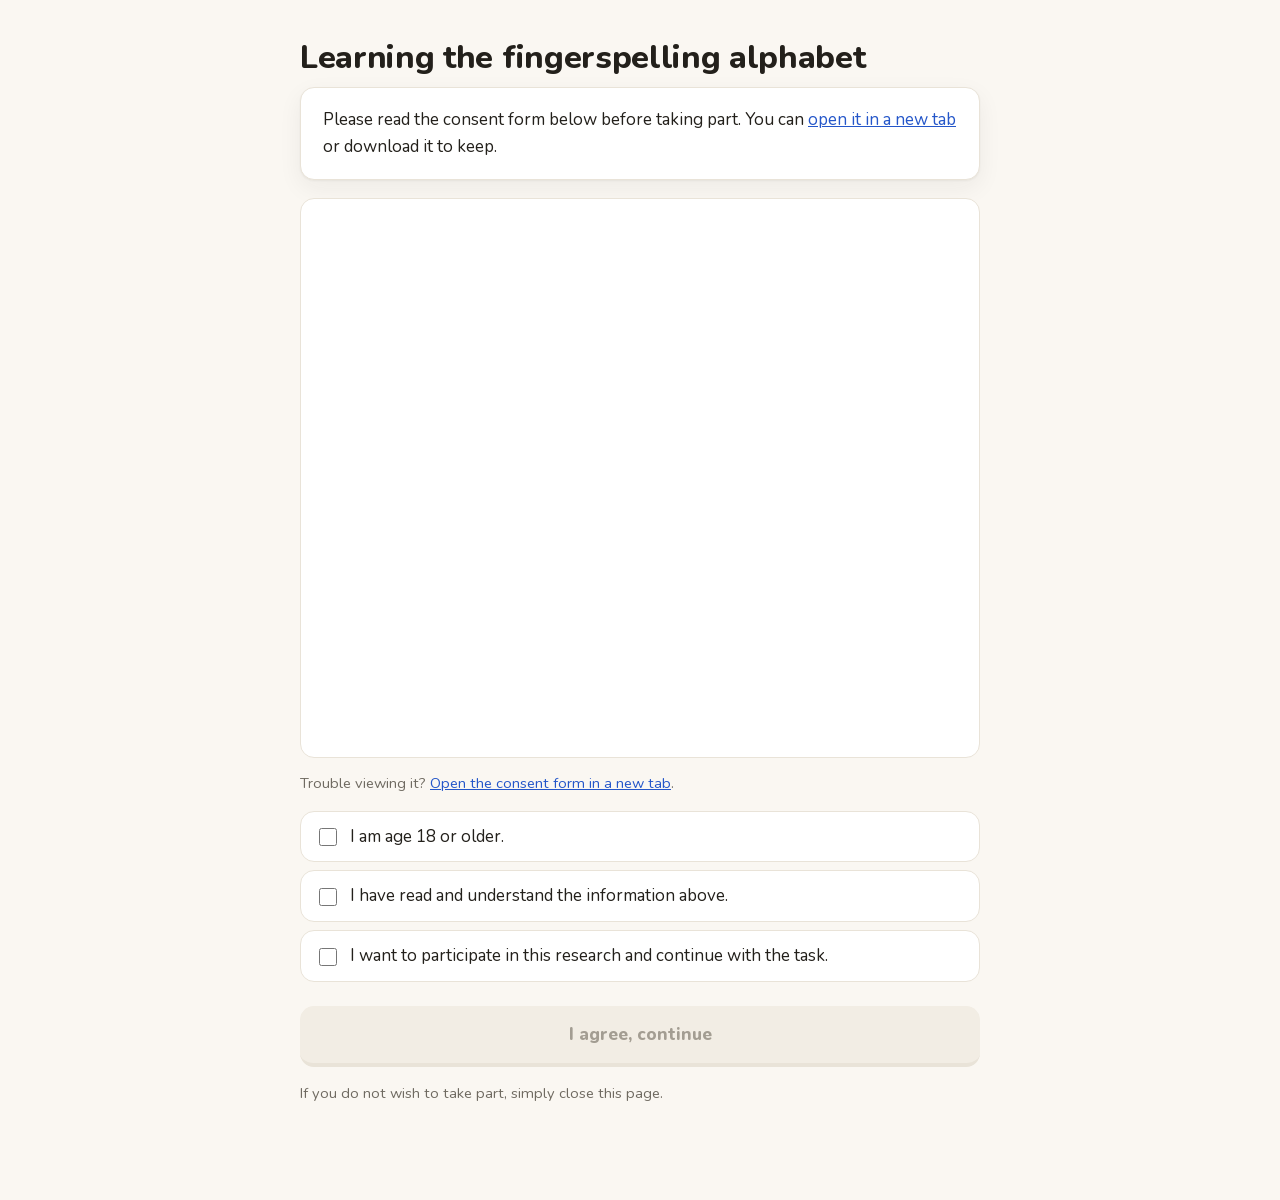
<file: index.html>
<!doctype html>
<html lang="en">
<head>
<meta charset="utf-8">
<meta name="viewport" content="width=device-width, initial-scale=1">
<title>Experiment</title>
<link rel="icon" href="data:image/svg+xml,%3Csvg xmlns=%27http://www.w3.org/2000/svg%27 viewBox=%270 0 100 100%27%3E%3Ctext y=%27.9em%27 font-size=%2790%27%3E%E2%9C%8B%3C/text%3E%3C/svg%3E">
<link rel="stylesheet" href="css/style.css">
<!-- The ASL tutor's own screen. Everything in it is scoped under .tutor-, so
     it costs nothing on the pages that do not use it. -->
<link rel="stylesheet" href="css/tutor.css">
</head>
<body>

<!-- The camera view. It lives here once and gets moved into whichever screen
     needs it, so the webcam is never restarted mid-study. -->
<div id="stage" hidden>
  <!-- Everything inside .mirror is flipped left-to-right so the participant
       sees themselves as they would in a mirror. Text is deliberately kept
       OUTSIDE this div, otherwise it would appear backwards. -->
  <div class="mirror">
    <canvas id="overlay"></canvas>
  </div>
  <div id="live-readout" class="readout"></div>
  <div id="trial-timer" class="timer"></div>
  <div id="countdown" class="countdown"></div>
</div>

<main>

  <!-- Shown only when config.js has no Firebase settings, so it is obvious that
       the task is running but nothing is being recorded. -->
  <div id="demo-banner" class="banner" hidden>
    <strong>Demo mode.</strong> Firebase is not set up, so <strong>nothing is being
    saved</strong>. The task still runs and you can see the tracking working. To
    collect real data, fill in <code>config.js</code>
    (<a href="docs/SETUP.md">setup instructions</a>).
  </div>

  <!-- Shown when ?replay= is playing recorded landmarks instead of using the
       camera (js/core/replay.js). Replayed landmarks are not a participant's
       data, so nothing is uploaded in this mode even if Firebase is set up. -->
  <div id="replay-banner" class="banner subtle-banner" hidden>
    <strong>Replay mode.</strong> This page is reading recorded landmarks from
    <code id="replay-file"></code> instead of your camera, and
    <strong>nothing is being saved</strong>.
  </div>

  <!-- Shown when MediaPipe could not get a GPU context and fell back to the
       CPU. Not an error: the task works, just at a lower frame rate. -->
  <div id="cpu-banner" class="banner subtle-banner" hidden>
    Your computer could not use its graphics card for tracking, so this is
    running on the CPU. It still works, but it may feel a little slower.
  </div>

  <!-- 1. Consent ------------------------------------------------------- -->
  <section id="screen-consent" class="screen">
    <h1 id="study-title">Study</h1>
    <p class="subtle" id="study-lab"></p>
    <h2 id="experiment-title"></h2>

    <div id="consent-intro" class="prose"></div>

    <!-- The consent document. The link below always works, even where the
         browser refuses to display a PDF inline (common on phones). -->
    <div id="consent-doc-wrap">
      <iframe id="consent-doc" title="Consent form"></iframe>
    </div>
    <p class="subtle">
      Trouble viewing it?
      <a id="consent-download" href="#" target="_blank" rel="noopener">
        Open the consent form in a new tab</a>.
    </p>

    <div id="consent-affirmations"></div>

    <button id="btn-consent" class="primary" disabled>
      I agree, continue
    </button>
    <p class="subtle">If you do not wish to take part, simply close this page.</p>
  </section>

  <!-- 2. Demographics --------------------------------------------------- -->
  <section id="screen-demographics" class="screen">
    <h2>A few questions before we start</h2>
    <p class="subtle">Questions marked <span class="req">*</span> are required.
       The rest are optional.</p>

    <div id="demographics-form"></div>

    <button id="btn-demographics" class="primary">Continue</button>
  </section>

  <!-- 2b. Screening, when the experiment has one (experiments/sign-quiz.js) -->
  <section id="screen-screening" class="screen">
    <div id="screening-body"></div>
  </section>

  <!-- 2c. The end for someone the screening did not let through ---------- -->
  <section id="screen-screened-out" class="screen">
    <h2>Thank you</h2>
    <!-- JT's wording, 2026-10-18 -->
    <p>This study requires fluency in American Sign Language (ASL). Based on your responses, you are not
       eligible to continue. We appreciate your time and willingness to participate.</p>
    <p id="screened-out-redirect-note" class="subtle"></p>
  </section>

  <!-- 2d. Questions before the task, when the experiment has some ------ -->
  <section id="screen-pretask" class="screen">
    <h2>Before we start</h2>
    <div id="pretask-form"></div>
    <button id="btn-pretask" class="primary">Continue</button>
  </section>

  <!-- 3. Loading -------------------------------------------------------- -->
  <section id="screen-loading" class="screen visible">
    <div class="spinner"></div>
    <p id="loading-text">Loading…</p>
  </section>

  <!-- 4 -------------------------------------------------------------- -->
  <section id="screen-position" class="screen">
    <h2 id="position-heading">Let's check your camera</h2>
    <p id="position-text">Hold your hand up in front of the camera. When we can see it clearly,
       the button below will turn on.</p>
    <div id="position-stage-slot"></div>
    <p id="position-status" class="status">Looking for your hand…</p>
    <button id="btn-position-done" class="primary" disabled>Continue</button>
    <details class="help">
      <summary>Nothing is showing up?</summary>
      <ul>
        <li>Make sure the room is reasonably bright, and that the light is in
            front of you rather than behind you.</li>
        <li>Hold your hand about 40 to 60&nbsp;cm from the camera.</li>
        <li>Plain background helps. Move away from busy patterns.</li>
      </ul>
    </details>
  </section>

  <!-- 5 -------------------------------------------------------------- -->
  <section id="screen-instructions" class="screen">
    <h2>Instructions</h2>
    <div id="instructions-text" class="prose"></div>
    <button id="btn-start" class="primary">I'm ready, start</button>
  </section>

  <!-- 6 -------------------------------------------------------------- -->
  <section id="screen-trial" class="screen">
    <div class="progress">
      <span id="progress-label"></span>
      <div class="progress-bar"><div id="progress-bar-fill"></div></div>
    </div>
    <p id="trial-prompt" class="prompt"></p>
    <div id="trial-stage-slot"></div>
    <!-- An optional slot for an experiment's own HTML, filled by exp.mount().
         It is deliberately OUTSIDE the mirrored stage above, so any text put
         here reads the right way round. Experiments without a mount() leave it
         hidden and this screen looks exactly as it did before. -->
    <div id="exp-mount" hidden></div>
  </section>

  <!-- 7 -------------------------------------------------------------- -->
  <section id="screen-rest" class="screen">
    <h2 id="rest-heading">Nice work</h2>
    <div id="rest-text"><p>Take a short break. Shake out your hand if you'd like.</p></div>
    <p class="subtle" id="rest-progress"></p>
    <button id="btn-next-trial" class="primary">Start the next one</button>
  </section>

  <!-- 7b. After the task ----------------------------------------------- -->
  <section id="screen-post" class="screen">
    <h2>A few questions to finish</h2>
    <div id="post-form"></div>
    <button id="btn-post" class="primary">Continue</button>
  </section>

  <!-- 8 -------------------------------------------------------------- -->
  <section id="screen-saving" class="screen">
    <div class="spinner"></div>
    <p id="saving-text">Saving…</p>
    <p class="subtle">Please don't close this page.</p>
  </section>

  <!-- 9 -------------------------------------------------------------- -->
  <section id="screen-done" class="screen">
    <h2>All done. Thank you!</h2>

    <div id="done-results"></div>

    <p id="done-saved-line">Your responses have been saved.<br>
       <span class="subtle">Session ID: <code id="done-session-id"></code></span></p>

    <!-- Shown only when some of the recording could not be uploaded. The
         session is still finished and still saved; this says plainly that part
         of it is missing rather than letting it disappear quietly. -->
    <p id="done-upload-warning" class="bad" hidden>
      Some of your data could not be saved
      (<span id="done-upload-warning-count"></span> recordings).
      Everything else went through, and the details are stored with your
      session. There is nothing you need to do.
    </p>

    <div id="done-demo" hidden>
      <!-- Replaced with the replay wording when this run came from a file. -->
      <p id="done-demo-reason"><strong>Nothing was saved.</strong> This is a demo and no
         Firebase project is connected.</p>
      <button id="btn-download-demo" class="primary">Download my data as JSON</button>
      <p class="subtle">The file matches what <code>analysis/fetch_data.py</code>
         produces, so you can drop it into <code>data/raw/</code> and run
         <code>python analysis/compute_metrics.py</code> on it right away.</p>
    </div>

    <p id="done-redirect-note" class="subtle"></p>
  </section>

  <!-- 10 -------------------------------------------------------------- -->
  <section id="screen-error" class="screen">
    <h2 class="bad">Something went wrong</h2>
    <p id="error-message"></p>
    <p class="subtle" id="error-detail"></p>
    <p class="subtle">If this keeps happening, please contact the research team.</p>
  </section>

</main>

<!-- How an unattended run reports itself. tools/e2e-smoke.sh dumps the page
     after a replay and reads document.body's data-e2e ("done" or "error")
     plus the JSON in here. It is outside the screens, and empty, so a normal
     session neither shows nor writes anything to it. -->
<pre id="e2e-result" hidden></pre>

<script type="module">
  import { main } from "./js/core/experiment.js";
  main();
</script>
</body>
</html>
</file>
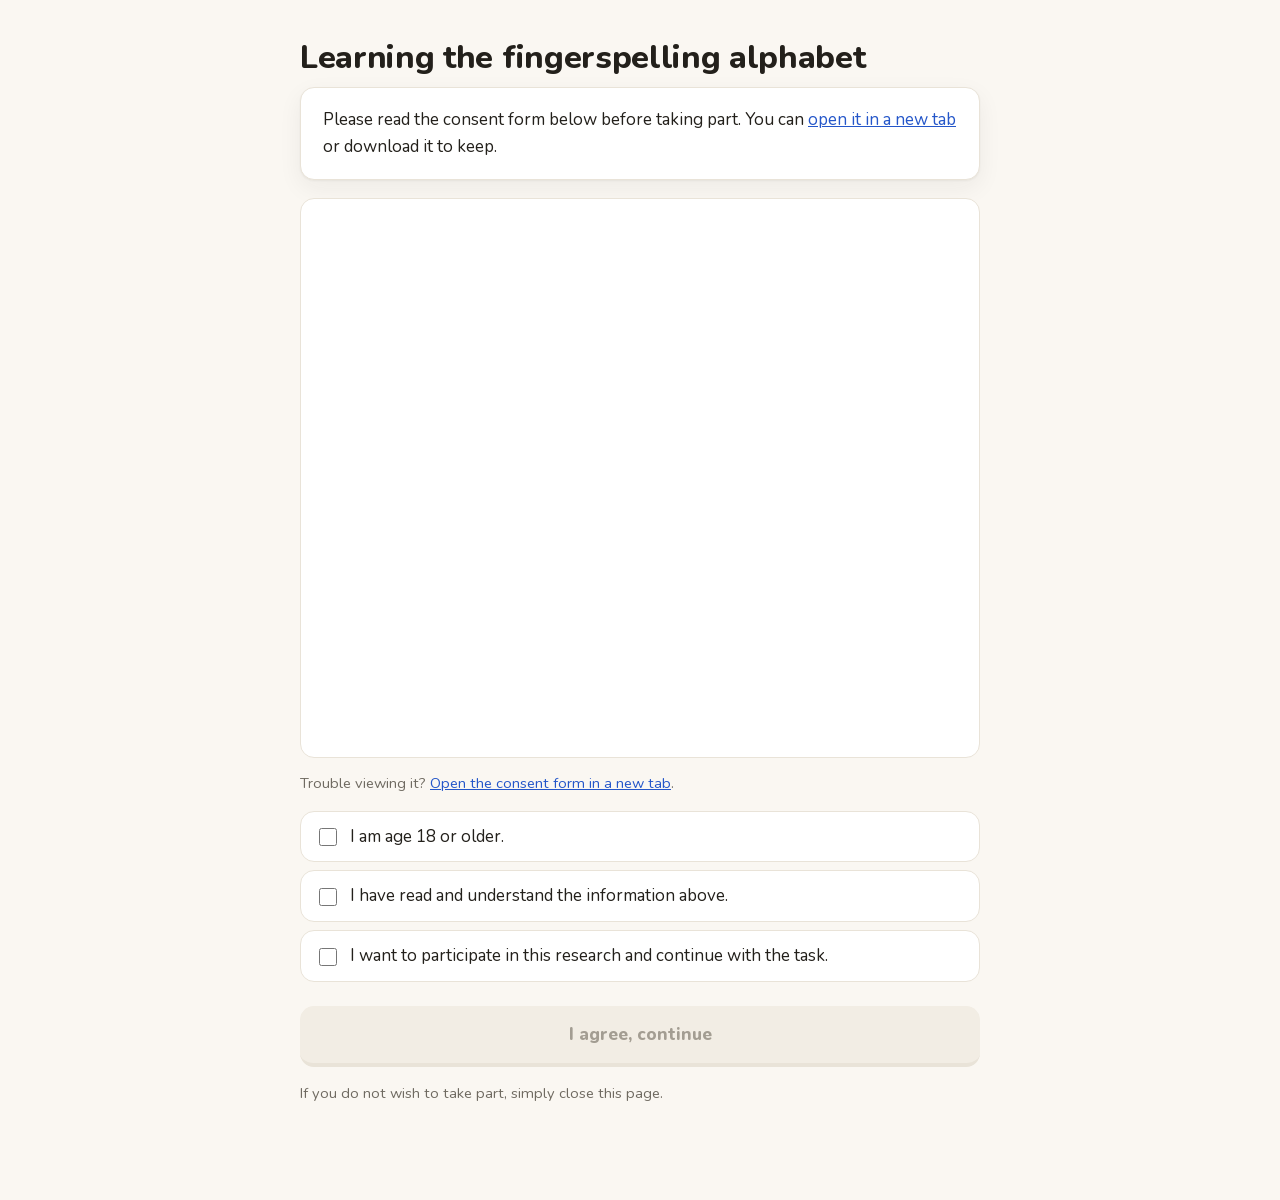
<file: cluster/index.html>
<!doctype html>
<html lang="en">
<head>
<meta charset="utf-8">
<meta name="viewport" content="width=device-width, initial-scale=1">
<title>Experiment</title>
<link rel="icon" href="data:image/svg+xml,%3Csvg xmlns=%27http://www.w3.org/2000/svg%27 viewBox=%270 0 100 100%27%3E%3Ctext y=%27.9em%27 font-size=%2790%27%3E%E2%9C%8B%3C/text%3E%3C/svg%3E">
<link rel="stylesheet" href="css/style.css">
<!-- The ASL tutor's own screen. Everything in it is scoped under .tutor-, so
     it costs nothing on the pages that do not use it. -->
<link rel="stylesheet" href="css/tutor.css">
</head>
<body>

<!-- The camera view. It lives here once and gets moved into whichever screen
     needs it, so the webcam is never restarted mid-study. -->
<div id="stage" hidden>
  <!-- Everything inside .mirror is flipped left-to-right so the participant
       sees themselves as they would in a mirror. Text is deliberately kept
       OUTSIDE this div, otherwise it would appear backwards. -->
  <div class="mirror">
    <canvas id="overlay"></canvas>
  </div>
  <div id="live-readout" class="readout"></div>
  <div id="trial-timer" class="timer"></div>
  <div id="countdown" class="countdown"></div>
</div>

<main>

  <!-- Shown only when config.js has no Firebase settings, so it is obvious that
       the task is running but nothing is being recorded. -->
  <div id="demo-banner" class="banner" hidden>
    <strong>Demo mode.</strong> Firebase is not set up, so <strong>nothing is being
    saved</strong>. The task still runs and you can see the tracking working. To
    collect real data, fill in <code>config.js</code>
    (<a href="docs/SETUP.md">setup instructions</a>).
  </div>

  <!-- Shown when ?replay= is playing recorded landmarks instead of using the
       camera (js/core/replay.js). Replayed landmarks are not a participant's
       data, so nothing is uploaded in this mode even if Firebase is set up. -->
  <div id="replay-banner" class="banner subtle-banner" hidden>
    <strong>Replay mode.</strong> This page is reading recorded landmarks from
    <code id="replay-file"></code> instead of your camera, and
    <strong>nothing is being saved</strong>.
  </div>

  <!-- Shown when MediaPipe could not get a GPU context and fell back to the
       CPU. Not an error: the task works, just at a lower frame rate. -->
  <div id="cpu-banner" class="banner subtle-banner" hidden>
    Your computer could not use its graphics card for tracking, so this is
    running on the CPU. It still works, but it may feel a little slower.
  </div>

  <!-- 1. Consent ------------------------------------------------------- -->
  <section id="screen-consent" class="screen">
    <h1 id="study-title">Study</h1>
    <p class="subtle" id="study-lab"></p>
    <h2 id="experiment-title"></h2>

    <div id="consent-intro" class="prose"></div>

    <!-- The consent document. The link below always works, even where the
         browser refuses to display a PDF inline (common on phones). -->
    <div id="consent-doc-wrap">
      <iframe id="consent-doc" title="Consent form"></iframe>
    </div>
    <p class="subtle">
      Trouble viewing it?
      <a id="consent-download" href="#" target="_blank" rel="noopener">
        Open the consent form in a new tab</a>.
    </p>

    <div id="consent-affirmations"></div>

    <button id="btn-consent" class="primary" disabled>
      I agree, continue
    </button>
    <p class="subtle">If you do not wish to take part, simply close this page.</p>
  </section>

  <!-- 2. Demographics --------------------------------------------------- -->
  <section id="screen-demographics" class="screen">
    <h2>A few questions before we start</h2>
    <p class="subtle">Questions marked <span class="req">*</span> are required.
       The rest are optional.</p>

    <div id="demographics-form"></div>

    <button id="btn-demographics" class="primary">Continue</button>
  </section>

  <!-- 3. Loading -------------------------------------------------------- -->
  <section id="screen-loading" class="screen visible">
    <div class="spinner"></div>
    <p id="loading-text">Loading…</p>
  </section>

  <!-- 4 -------------------------------------------------------------- -->
  <section id="screen-position" class="screen">
    <h2 id="position-heading">Let's check your camera</h2>
    <p id="position-text">Hold your hand up in front of the camera. When we can see it clearly,
       the button below will turn on.</p>
    <div id="position-stage-slot"></div>
    <p id="position-status" class="status">Looking for your hand…</p>
    <button id="btn-position-done" class="primary" disabled>Continue</button>
    <details class="help">
      <summary>Nothing is showing up?</summary>
      <ul>
        <li>Make sure the room is reasonably bright, and that the light is in
            front of you rather than behind you.</li>
        <li>Hold your hand about 40 to 60&nbsp;cm from the camera.</li>
        <li>Plain background helps. Move away from busy patterns.</li>
      </ul>
    </details>
  </section>

  <!-- 5 -------------------------------------------------------------- -->
  <section id="screen-instructions" class="screen">
    <h2>Instructions</h2>
    <div id="instructions-text" class="prose"></div>
    <button id="btn-start" class="primary">I'm ready, start</button>
  </section>

  <!-- 6 -------------------------------------------------------------- -->
  <section id="screen-trial" class="screen">
    <div class="progress">
      <span id="progress-label"></span>
      <div class="progress-bar"><div id="progress-bar-fill"></div></div>
    </div>
    <p id="trial-prompt" class="prompt"></p>
    <div id="trial-stage-slot"></div>
    <!-- An optional slot for an experiment's own HTML, filled by exp.mount().
         It is deliberately OUTSIDE the mirrored stage above, so any text put
         here reads the right way round. Experiments without a mount() leave it
         hidden and this screen looks exactly as it did before. -->
    <div id="exp-mount" hidden></div>
  </section>

  <!-- 7 -------------------------------------------------------------- -->
  <section id="screen-rest" class="screen">
    <h2 id="rest-heading">Nice work</h2>
    <div id="rest-text"><p>Take a short break. Shake out your hand if you'd like.</p></div>
    <p class="subtle" id="rest-progress"></p>
    <button id="btn-next-trial" class="primary">Start the next one</button>
  </section>

  <!-- 7b. After the task ----------------------------------------------- -->
  <section id="screen-post" class="screen">
    <h2>A few questions to finish</h2>
    <div id="post-form"></div>
    <button id="btn-post" class="primary">Continue</button>
  </section>

  <!-- 8 -------------------------------------------------------------- -->
  <section id="screen-saving" class="screen">
    <div class="spinner"></div>
    <p id="saving-text">Saving…</p>
    <p class="subtle">Please don't close this page.</p>
  </section>

  <!-- 9 -------------------------------------------------------------- -->
  <section id="screen-done" class="screen">
    <h2>All done. Thank you!</h2>

    <div id="done-results"></div>

    <p id="done-saved-line">Your responses have been saved.<br>
       <span class="subtle">Session ID: <code id="done-session-id"></code></span></p>

    <!-- Shown only when some of the recording could not be uploaded. The
         session is still finished and still saved; this says plainly that part
         of it is missing rather than letting it disappear quietly. -->
    <p id="done-upload-warning" class="bad" hidden>
      Some of your data could not be saved
      (<span id="done-upload-warning-count"></span> recordings).
      Everything else went through, and the details are stored with your
      session. There is nothing you need to do.
    </p>

    <div id="done-demo" hidden>
      <!-- Replaced with the replay wording when this run came from a file. -->
      <p id="done-demo-reason"><strong>Nothing was saved.</strong> This is a demo and no
         Firebase project is connected.</p>
      <button id="btn-download-demo" class="primary">Download my data as JSON</button>
      <p class="subtle">The file matches what <code>analysis/fetch_data.py</code>
         produces, so you can drop it into <code>data/raw/</code> and run
         <code>python analysis/compute_metrics.py</code> on it right away.</p>
    </div>

    <p id="done-redirect-note" class="subtle"></p>
  </section>

  <!-- 10 -------------------------------------------------------------- -->
  <section id="screen-error" class="screen">
    <h2 class="bad">Something went wrong</h2>
    <p id="error-message"></p>
    <p class="subtle" id="error-detail"></p>
    <p class="subtle">If this keeps happening, please contact the research team.</p>
  </section>

</main>

<!-- How an unattended run reports itself. tools/e2e-smoke.sh dumps the page
     after a replay and reads document.body's data-e2e ("done" or "error")
     plus the JSON in here. It is outside the screens, and empty, so a normal
     session neither shows nor writes anything to it. -->
<pre id="e2e-result" hidden></pre>

<script type="module">
  import { main } from "./js/core/experiment.js";
  main();
</script>
</body>
</html>
</file>
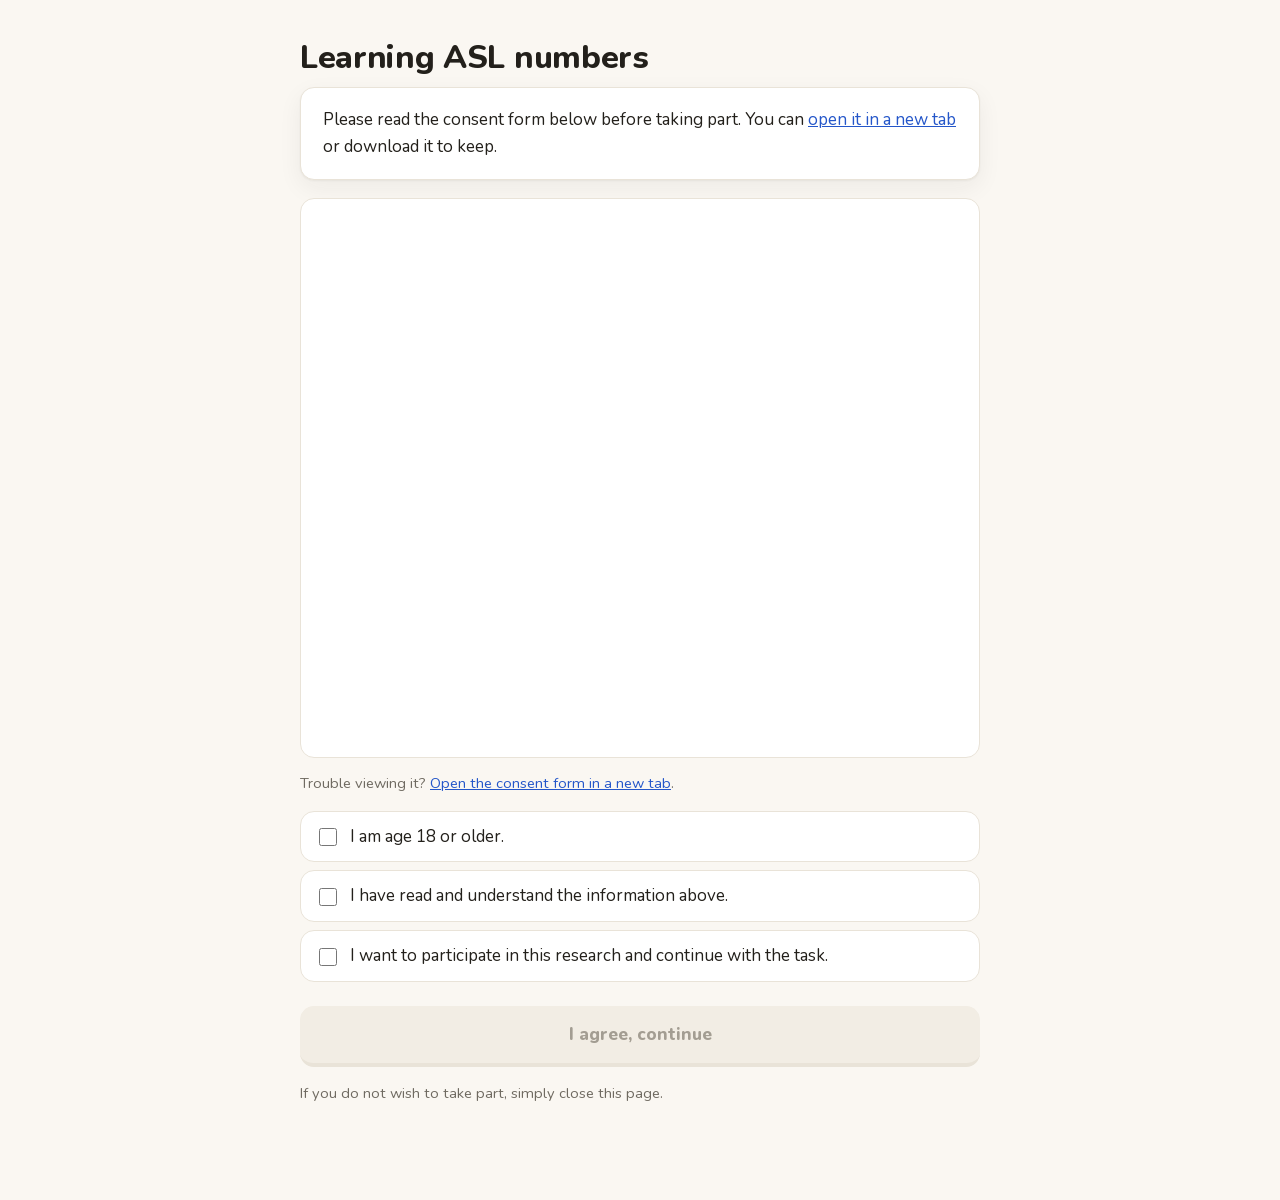
<file: numbers/index.html>
<!doctype html>
<html lang="en">
<head>
<meta name="robots" content="noindex">
<meta charset="utf-8">
<meta name="viewport" content="width=device-width, initial-scale=1">
<title>Experiment</title>
<link rel="icon" href="data:image/svg+xml,%3Csvg xmlns=%27http://www.w3.org/2000/svg%27 viewBox=%270 0 100 100%27%3E%3Ctext y=%27.9em%27 font-size=%2790%27%3E%E2%9C%8B%3C/text%3E%3C/svg%3E">
<link rel="stylesheet" href="css/style.css?v=5333383eb1">
<!-- The ASL tutor's own screen. Everything in it is scoped under .tutor-, so
     it costs nothing on the pages that do not use it. -->
<link rel="stylesheet" href="css/tutor.css?v=3f1a19fbaa">
</head>
<body>

<!-- The camera view. It lives here once and gets moved into whichever screen
     needs it, so the webcam is never restarted mid-study. -->
<div id="stage" hidden>
  <!-- Everything inside .mirror is flipped left-to-right so the participant
       sees themselves as they would in a mirror. Text is deliberately kept
       OUTSIDE this div, otherwise it would appear backwards. -->
  <div class="mirror">
    <canvas id="overlay"></canvas>
  </div>
  <div id="live-readout" class="readout"></div>
  <div id="trial-timer" class="timer"></div>
  <div id="countdown" class="countdown"></div>
</div>

<main>

  <!-- Shown only when config.js has no Firebase settings, so it is obvious that
       the task is running but nothing is being recorded. -->
  <div id="demo-banner" class="banner" hidden>
    <strong>Demo mode.</strong> Firebase is not set up, so <strong>nothing is being
    saved</strong>. The task still runs and you can see the tracking working. To
    collect real data, fill in <code>config.js</code>
    (<a href="docs/SETUP.md">setup instructions</a>).
  </div>

  <!-- Shown when ?replay= is playing recorded landmarks instead of using the
       camera (js/core/replay.js). Replayed landmarks are not a participant's
       data, so nothing is uploaded in this mode even if Firebase is set up. -->
  <div id="replay-banner" class="banner subtle-banner" hidden>
    <strong>Replay mode.</strong> This page is reading recorded landmarks from
    <code id="replay-file"></code> instead of your camera, and
    <strong>nothing is being saved</strong>.
  </div>

  <!-- Shown when MediaPipe could not get a GPU context and fell back to the
       CPU. Not an error: the task works, just at a lower frame rate. -->
  <div id="cpu-banner" class="banner subtle-banner" hidden>
    Your computer could not use its graphics card for tracking, so this is
    running on the CPU. It still works, but it may feel a little slower.
  </div>

  <!-- 1. Consent ------------------------------------------------------- -->
  <section id="screen-consent" class="screen">
    <h1 id="study-title">Study</h1>
    <p class="subtle" id="study-lab"></p>
    <h2 id="experiment-title"></h2>

    <div id="consent-intro" class="prose"></div>

    <!-- The consent document. The link below always works, even where the
         browser refuses to display a PDF inline (common on phones). -->
    <div id="consent-doc-wrap">
      <iframe id="consent-doc" title="Consent form"></iframe>
    </div>
    <p class="subtle">
      Trouble viewing it?
      <a id="consent-download" href="#" target="_blank" rel="noopener">
        Open the consent form in a new tab</a>.
    </p>

    <div id="consent-affirmations"></div>

    <button id="btn-consent" class="primary" disabled>
      I agree, continue
    </button>
    <p class="subtle">If you do not wish to take part, simply close this page.</p>
  </section>

  <!-- 2. Demographics --------------------------------------------------- -->
  <section id="screen-demographics" class="screen">
    <h2>A few questions before we start</h2>
    <p class="subtle">Questions marked <span class="req">*</span> are required.
       The rest are optional.</p>

    <div id="demographics-form"></div>

    <button id="btn-demographics" class="primary">Continue</button>
  </section>

  <!-- 2b. Screening, when the experiment has one (experiments/sign-quiz.js) -->
  <section id="screen-screening" class="screen">
    <div id="screening-body"></div>
  </section>

  <!-- 2c. The end for someone the screening did not let through ---------- -->
  <section id="screen-screened-out" class="screen">
    <h2>Thank you</h2>
    <!-- JT's wording, 2026-10-18 -->
    <p>This study requires fluency in American Sign Language (ASL). Based on your responses, you are not
       eligible to continue. We appreciate your time and willingness to participate.</p>
    <p id="screened-out-redirect-note" class="subtle"></p>
  </section>

  <!-- 2d. Questions before the task, when the experiment has some ------ -->
  <section id="screen-pretask" class="screen">
    <h2>Before we start</h2>
    <div id="pretask-form"></div>
    <button id="btn-pretask" class="primary">Continue</button>
  </section>

  <!-- 3. Loading -------------------------------------------------------- -->
  <section id="screen-loading" class="screen visible">
    <div class="spinner"></div>
    <p id="loading-text">Loading…</p>
  </section>

  <!-- 4 -------------------------------------------------------------- -->
  <section id="screen-position" class="screen">
    <h2 id="position-heading">Let's check your camera</h2>
    <p id="position-text">Hold your hand up in front of the camera. When we can see it clearly,
       the button below will turn on.</p>
    <div id="position-stage-slot"></div>
    <p id="position-status" class="status">Looking for your hand…</p>
    <button id="btn-position-done" class="primary" disabled>Continue</button>
    <details class="help">
      <summary>Nothing is showing up?</summary>
      <ul>
        <li>Make sure the room is reasonably bright, and that the light is in
            front of you rather than behind you.</li>
        <li>Hold your hand about 40 to 60&nbsp;cm from the camera.</li>
        <li>Plain background helps. Move away from busy patterns.</li>
      </ul>
    </details>
  </section>

  <!-- 5 -------------------------------------------------------------- -->
  <section id="screen-instructions" class="screen">
    <h2>Instructions</h2>
    <div id="instructions-text" class="prose"></div>
    <button id="btn-start" class="primary">I'm ready, start</button>
  </section>

  <!-- 6 -------------------------------------------------------------- -->
  <section id="screen-trial" class="screen">
    <div class="progress">
      <span id="progress-label"></span>
      <div class="progress-bar"><div id="progress-bar-fill"></div></div>
    </div>
    <p id="trial-prompt" class="prompt"></p>
    <div id="trial-stage-slot"></div>
    <!-- An optional slot for an experiment's own HTML, filled by exp.mount().
         It is deliberately OUTSIDE the mirrored stage above, so any text put
         here reads the right way round. Experiments without a mount() leave it
         hidden and this screen looks exactly as it did before. -->
    <div id="exp-mount" hidden></div>
  </section>

  <!-- 7 -------------------------------------------------------------- -->
  <section id="screen-rest" class="screen">
    <h2 id="rest-heading">Nice work</h2>
    <div id="rest-text"><p>Take a short break. Shake out your hand if you'd like.</p></div>
    <p class="subtle" id="rest-progress"></p>
    <button id="btn-next-trial" class="primary">Start the next one</button>
  </section>

  <!-- 7b. After the task ----------------------------------------------- -->
  <section id="screen-post" class="screen">
    <h2>A few questions to finish</h2>
    <div id="post-form"></div>
    <button id="btn-post" class="primary">Continue</button>
  </section>

  <!-- 8 -------------------------------------------------------------- -->
  <section id="screen-saving" class="screen">
    <div class="spinner"></div>
    <p id="saving-text">Saving…</p>
    <p class="subtle">Please don't close this page.</p>
  </section>

  <!-- 9 -------------------------------------------------------------- -->
  <section id="screen-done" class="screen">
    <h2>All done. Thank you!</h2>

    <div id="done-results"></div>

    <p id="done-saved-line">Your responses have been saved.<br>
       <span class="subtle">Session ID: <code id="done-session-id"></code></span></p>

    <!-- Shown only when some of the recording could not be uploaded. The
         session is still finished and still saved; this says plainly that part
         of it is missing rather than letting it disappear quietly. -->
    <p id="done-upload-warning" class="bad" hidden>
      Some of your data could not be saved
      (<span id="done-upload-warning-count"></span> recordings).
      Everything else went through, and the details are stored with your
      session. There is nothing you need to do.
    </p>

    <div id="done-demo" hidden>
      <!-- Replaced with the replay wording when this run came from a file. -->
      <p id="done-demo-reason"><strong>Nothing was saved.</strong> This is a demo and no
         Firebase project is connected.</p>
      <button id="btn-download-demo" class="primary">Download my data as JSON</button>
      <p class="subtle">The file matches what <code>analysis/fetch_data.py</code>
         produces, so you can drop it into <code>data/raw/</code> and run
         <code>python analysis/compute_metrics.py</code> on it right away.</p>
    </div>

    <p id="done-redirect-note" class="subtle"></p>
  </section>

  <!-- 10 -------------------------------------------------------------- -->
  <section id="screen-error" class="screen">
    <h2 class="bad">Something went wrong</h2>
    <p id="error-message"></p>
    <p class="subtle" id="error-detail"></p>
    <p class="subtle">If this keeps happening, please contact the research team.</p>
  </section>

</main>

<!-- How an unattended run reports itself. tools/e2e-smoke.sh dumps the page
     after a replay and reads document.body's data-e2e ("done" or "error")
     plus the JSON in here. It is outside the screens, and empty, so a normal
     session neither shows nor writes anything to it. -->
<pre id="e2e-result" hidden></pre>

<script type="importmap">{"imports":{"./config.js":"./config.js?v=58b98f1ab9","./questions.js":"./questions.js?v=a25e16cfcf","./js/core/camera.js":"./js/core/camera.js?v=3b7751dffe","./js/core/experiment.js":"./js/core/experiment.js?v=868ccd7f81","./js/core/firebase.js":"./js/core/firebase.js?v=c8922b5017","./js/core/form.js":"./js/core/form.js?v=f5eb28f78a","./js/core/participant.js":"./js/core/participant.js?v=5b8a705184","./js/core/recorder.js":"./js/core/recorder.js?v=a4a92297da","./js/core/replay.js":"./js/core/replay.js?v=1c482d681b","./js/core/tracker.js":"./js/core/tracker.js?v=e115fe5cf1","./js/core/trial-loop.js":"./js/core/trial-loop.js?v=c852e0bd91","./js/core/trial-source.js":"./js/core/trial-source.js?v=a727945d8b","./js/core/ui.js":"./js/core/ui.js?v=0c563495bf","./js/core/upload-retry.js":"./js/core/upload-retry.js?v=10fc25c04b","./experiments/_template.js":"./experiments/_template.js?v=d3c66e60e4","./experiments/asl-demo.js":"./experiments/asl-demo.js?v=63c01d3773","./experiments/asl-probe.js":"./experiments/asl-probe.js?v=98af144a83","./experiments/asl-study.js":"./experiments/asl-study.js?v=4b78a54594","./experiments/asl-tutor.js":"./experiments/asl-tutor.js?v=75f9847c50","./experiments/finger-tapping.js":"./experiments/finger-tapping.js?v=3a5268b01d","./experiments/sign-quiz-data.js":"./experiments/sign-quiz-data.js?v=ad07a2a3f1","./experiments/sign-quiz-key.js":"./experiments/sign-quiz-key.js?v=93ea488d02","./experiments/sign-quiz.js":"./experiments/sign-quiz.js?v=a09487fad2","./experiments/asl-tutor/coach.js":"./experiments/asl-tutor/coach.js?v=fb40b1cb12","./experiments/asl-tutor/debug-recording.js":"./experiments/asl-tutor/debug-recording.js?v=da4eea7638","./experiments/asl-tutor/debug.js":"./experiments/asl-tutor/debug.js?v=7ba7376111","./experiments/asl-tutor/engine.js":"./experiments/asl-tutor/engine.js?v=e78fbcea52","./experiments/asl-tutor/flow.js":"./experiments/asl-tutor/flow.js?v=2aa9f799bd","./experiments/asl-tutor/focus.js":"./experiments/asl-tutor/focus.js?v=23e810386a","./experiments/asl-tutor/ghost.js":"./experiments/asl-tutor/ghost.js?v=dbedd10994","./experiments/asl-tutor/glove.js":"./experiments/asl-tutor/glove.js?v=38b4c7d046","./experiments/asl-tutor/meters.js":"./experiments/asl-tutor/meters.js?v=f99e9ff085","./experiments/asl-tutor/motion-guide.js":"./experiments/asl-tutor/motion-guide.js?v=646669c1e4","./experiments/asl-tutor/notes-view.js":"./experiments/asl-tutor/notes-view.js?v=ed4496e86e","./experiments/asl-tutor/picture-ghost.js":"./experiments/asl-tutor/picture-ghost.js?v=983bb07290","./experiments/asl-tutor/ui.js":"./experiments/asl-tutor/ui.js?v=9f9bde9879","./tutor/blame.js":"./tutor/blame.js?v=ffcd2603b9","./tutor/commit.js":"./tutor/commit.js?v=1a9ab27621","./tutor/features.js":"./tutor/features.js?v=431e513f36","./tutor/feedback.js":"./tutor/feedback.js?v=095d66ce47","./tutor/hand-frame.js":"./tutor/hand-frame.js?v=533e2ef2f2","./tutor/hand-model.js":"./tutor/hand-model.js?v=9651a08ac3","./tutor/landmarks.js":"./tutor/landmarks.js?v=c1783c19c4","./tutor/letters.js":"./tutor/letters.js?v=e5c7a0bff4","./tutor/linalg.js":"./tutor/linalg.js?v=5fed6df7cf","./tutor/mix.js":"./tutor/mix.js?v=d2027a6cf4","./tutor/motion.js":"./tutor/motion.js?v=fa89636ade","./tutor/openfs.js":"./tutor/openfs.js?v=a11b403bf6","./tutor/pick-hand.js":"./tutor/pick-hand.js?v=e004c7ba8a","./tutor/prng.js":"./tutor/prng.js?v=80f02b2c8a","./tutor/schedule-dropout.js":"./tutor/schedule-dropout.js?v=9dcb9054ef","./tutor/vec.js":"./tutor/vec.js?v=5487bc0be0","./tutor/verifier.js":"./tutor/verifier.js?v=3493f2db1b"}}</script>
<script type="module">
  import { main } from "./js/core/experiment.js";
  main();
</script>
</body>
</html>
</file>
<file: css/style.css>
/* style.css, deliberately plain. Change the colors at the top and the whole
 * study restyles. Nothing here affects your data.
 *
 * THE LOOK: warm paper, dark ink, one marigold accent, a rounded typeface and
 * chunky buttons. Light on purpose -- a webcam picture of a person in a room is
 * mostly light, and a dark page around it made the whole thing read as a
 * developer tool rather than something friendly to learn with. */

@font-face {
  font-family: "Nunito";
  src: url("../assets/fonts/nunito-latin.woff2") format("woff2");
  font-weight: 400 800;
  font-style: normal;
  font-display: swap;
}

:root {
  --bg: #faf7f2;        /* warm paper */
  --panel: #ffffff;
  --line: #e9e3d8;      /* hairlines and quiet borders */
  --soft: #f2ede4;      /* a tint of the paper, for tracks and wells */
  --text: #23201b;      /* ink */
  --subtle: #6f6a61;
  --accent: #f5a524;    /* marigold: the ring, the progress bar */
  --accent-ink: #8a5a00;
  --link: #2456c9;
  --good: #1e9e6a;
  --good-soft: #e3f5ec;
  --bad: #d6455d;
  --tip: #fff5d9;       /* the hint card */
  --tip-line: #f3e0a8;
  --radius: 14px;
  --shadow: 0 1px 2px rgba(35, 32, 27, .05), 0 8px 24px rgba(35, 32, 27, .06);
  --maxw: 720px;
}

* { box-sizing: border-box; }

body {
  margin: 0;
  background: var(--bg);
  color: var(--text);
  font: 17px/1.6 "Nunito", ui-rounded, system-ui, -apple-system, "Segoe UI", Roboto, sans-serif;
  -webkit-font-smoothing: antialiased;
}

main {
  max-width: var(--maxw);
  margin: 0 auto;
  padding: 32px 20px 80px;
}

h1 { font-size: 2rem; font-weight: 800; letter-spacing: -.01em; margin: 0 0 4px; }
h2 { font-size: 1.5rem; font-weight: 800; letter-spacing: -.01em; margin: 28px 0 12px; }
a { color: var(--link); }
code { background: var(--soft); padding: 2px 6px; border-radius: 6px; font-size: .88em; }
.subtle { color: var(--subtle); font-size: .92rem; }
.good { color: var(--good); }
.bad  { color: var(--bad); }

/* ---- screens: exactly one is visible at a time ------------------------- */
.screen { display: none; }
.screen.visible { display: block; animation: fade .18s ease-out; }
@keyframes fade { from { opacity: 0; transform: translateY(4px); } to { opacity: 1; } }

.prose { background: var(--panel); padding: 18px 22px; border-radius: var(--radius); border: 1px solid var(--line); box-shadow: var(--shadow); }
.prose p:first-child { margin-top: 0; }
.prose p:last-child  { margin-bottom: 0; }

/* ---- controls ---------------------------------------------------------- */
button.primary {
  display: block;
  width: 100%;
  margin-top: 24px;
  padding: 15px 20px;
  font: inherit;
  font-size: 1.08rem;
  font-weight: 800;
  color: #fff;
  background: var(--text);
  border: 0;
  /* The darker lower edge is what makes it look like something to press. */
  border-bottom: 4px solid #000;
  border-radius: var(--radius);
  cursor: pointer;
  transition: transform .06s ease, filter .12s ease;
}
button.primary:hover:not(:disabled) { filter: brightness(1.25); }
button.primary:active:not(:disabled) { transform: translateY(2px); border-bottom-width: 2px; margin-bottom: 2px; }
button.primary:focus-visible { outline: 3px solid var(--accent); outline-offset: 3px; }
button.primary:disabled { background: var(--soft); border-bottom-color: var(--line); color: #a39d92; cursor: not-allowed; }

.field { margin-top: 20px; }
.field label { display: block; font-size: .9rem; color: var(--subtle); margin-bottom: 6px; }
.field input {
  width: 100%; padding: 12px 14px; font-size: 1rem;
  background: var(--panel); color: var(--text);
  border: 1px solid var(--line); border-radius: var(--radius);
}

/* ---- the camera view --------------------------------------------------- */
#stage {
  position: relative;
  width: 100%;
  max-width: var(--maxw);
  aspect-ratio: 4 / 3;
  margin: 16px 0;
  background: #1b1916;
  border-radius: 20px;
  overflow: hidden;
  box-shadow: var(--shadow);
}

/* Flipped so the participant sees a mirror image, which is what people
   expect from a webcam. Text is kept outside this element on purpose. */
#stage .mirror { position: absolute; inset: 0; transform: scaleX(-1); }
#stage video, #stage canvas {
  position: absolute; inset: 0;
  width: 100%; height: 100%;
  object-fit: cover;
}

.readout, .timer, .countdown { color: #fff; }
.readout .unit { color: rgba(255,255,255,.75); }
.readout {
  position: absolute; top: 14px; left: 18px;
  display: flex; align-items: baseline; gap: 8px;
  text-shadow: 0 2px 10px rgba(0,0,0,.85);
  pointer-events: none;
}
.readout .big  { font-size: 3.4rem; font-weight: 700; line-height: 1; }
.readout .unit { font-size: 1rem; }

.timer {
  position: absolute; top: 14px; right: 18px;
  font-size: 1.4rem; font-weight: 600;
  text-shadow: 0 2px 10px rgba(0,0,0,.85);
  pointer-events: none;
}

.countdown {
  position: absolute; inset: 0;
  display: none; align-items: center; justify-content: center;
  font-size: 7rem; font-weight: 800;
  background: rgba(0,0,0,.45);
  pointer-events: none;
}
.countdown.visible { display: flex; }
.countdown.pulse { animation: pop .5s ease-out; }
@keyframes pop { from { transform: scale(1.6); opacity: .2; } to { transform: scale(1); opacity: 1; } }

/* ---- progress ---------------------------------------------------------- */
.progress { font-size: .9rem; color: var(--subtle); }
.progress-bar { height: 8px; background: var(--soft); border-radius: 4px; margin-top: 6px; overflow: hidden; }
#progress-bar-fill { height: 100%; width: 0; background: var(--accent); border-radius: 4px; transition: width .3s; }
.prompt { font-size: 1.15rem; margin: 14px 0 0; }
.prompt:empty { display: none; }

/* ---- status lines ------------------------------------------------------ */
.status { font-weight: 600; }
.status.good { color: var(--good); }
.status.bad  { color: var(--bad); }

.help { margin-top: 20px; color: var(--subtle); }
.help summary { cursor: pointer; }

/* ---- spinner ----------------------------------------------------------- */
.spinner {
  width: 34px; height: 34px; margin: 40px auto 20px;
  border: 3px solid var(--line); border-top-color: var(--accent);
  border-radius: 50%; animation: spin .8s linear infinite;
}
@keyframes spin { to { transform: rotate(360deg); } }

/* ---- check.html -------------------------------------------------------- */
.check {
  display: flex; gap: 14px; align-items: flex-start;
  background: var(--panel); padding: 14px 16px;
  border-radius: var(--radius); margin-bottom: 10px;
  border: 1px solid var(--line);
  border-left: 4px solid var(--line);
}
.check.pass { border-left-color: var(--good); }
.check.fail { border-left-color: var(--bad); }
.check.busy { border-left-color: var(--accent); }
.check .icon { font-size: 1.2rem; line-height: 1.5; width: 1.4em; flex: none; }
.check .body { flex: 1; min-width: 0; }
.check .name { font-weight: 600; }
.check .detail { color: var(--subtle); font-size: .9rem; margin-top: 4px; white-space: pre-wrap; }
.check .detail a { color: var(--link); }

/* ---- demo-mode banner -------------------------------------------------- */
.banner {
  max-width: var(--maxw);
  margin: 14px auto 0;
  padding: 10px 16px;
  background: var(--tip);
  border: 1px solid var(--tip-line);
  border-radius: var(--radius);
  color: #5c4a12;
  font-size: .88rem;
  line-height: 1.5;
}
main .banner { max-width: none; margin: 0 0 14px; }
.banner a { color: inherit; }
.banner code { background: rgba(255,255,255,.6); }

/* ---- results table on the final screen --------------------------------- */
table.results {
  width: 100%;
  margin: 18px 0 8px;
  border-collapse: collapse;
  background: var(--panel);
  border-radius: var(--radius);
  overflow: hidden;
  box-shadow: 0 0 0 1px var(--line);
}
table.results th, table.results td {
  padding: 10px 14px;
  text-align: left;
  border-bottom: 1px solid var(--line);
}
table.results tr:first-child th {
  font-size: .78rem;
  text-transform: uppercase;
  letter-spacing: .06em;
  color: var(--subtle);
  font-weight: 600;
}
table.results tr:last-child th, table.results tr:last-child td { border-bottom: 0; }
table.results td { font-variant-numeric: tabular-nums; }

.banner.subtle-banner {
  background: var(--soft);
  border-color: var(--line);
  color: var(--subtle);
}

/* ---- consent form ------------------------------------------------------ */
#consent-doc-wrap {
  margin: 18px 0 8px;
  border: 1px solid var(--line);
  border-radius: var(--radius);
  overflow: hidden;
  background: #fff;
}
#consent-doc {
  display: block;
  width: 100%;
  height: 62vh;
  min-height: 380px;
  border: 0;
}

.q-choice {
  display: flex;
  gap: 10px;
  align-items: flex-start;
  padding: 8px 0;
  cursor: pointer;
  line-height: 1.5;
}
.q-choice input { margin-top: .35em; flex: none; width: 18px; height: 18px; accent-color: var(--text); }

.affirm {
  padding: 12px 14px;
  margin-top: 8px;
  background: var(--panel);
  border: 1px solid var(--line);
  border-radius: var(--radius);
}

/* ---- generated questions ----------------------------------------------- */
.q { margin-top: 22px; }
.q > label { display: block; font-weight: 600; margin-bottom: 6px; }
.q .req { color: var(--bad); }
.q-help { margin: 0 0 8px; color: var(--subtle); font-size: .88rem; }

.q input[type="text"],
.q input[type="number"],
.q select,
.q textarea {
  width: 100%;
  padding: 12px 14px;
  font: inherit;
  color: var(--text);
  background: var(--panel);
  border: 1px solid var(--line);
  border-radius: var(--radius);
}
.q select { appearance: none; cursor: pointer; }
.q textarea { resize: vertical; }
.q input:focus, .q select:focus, .q textarea:focus {
  outline: 2px solid var(--accent);
  outline-offset: 1px;
}

.q-group { background: var(--panel); border: 1px solid var(--line); border-radius: var(--radius); padding: 6px 14px; }

.q-error { margin: 6px 0 0; color: var(--bad); font-size: .88rem; }
.bad-field input, .bad-field select, .bad-field textarea, .bad-field .q-group {
  border-color: var(--bad);
}

/* ---- preview.html ------------------------------------------------------ */
pre.prose { white-space: pre-wrap; word-break: break-word; font-size: .88rem; margin: 12px 0; }
.banner ul { margin: 8px 0 0; padding-left: 20px; }

/* ---- the ASL check before the expert test (experiments/sign-quiz.js) ---- */
.sign-quiz-progress { margin: 0 0 -8px; }
.sign-quiz-video { display: flex; justify-content: center; margin: 8px 0 18px; }
.sign-quiz-video video { height: min(46vh, 380px); max-width: 100%; border-radius: var(--radius); background: #000; box-shadow: var(--shadow); }
.sign-quiz-options { display: grid; grid-template-columns: 1fr 1fr; gap: 12px; }
.sign-quiz-option {
  font: inherit; font-weight: 700; font-size: 1.05rem; color: var(--text); cursor: pointer;
  padding: 14px 16px; background: var(--panel); border: 1px solid var(--line); border-bottom-width: 4px;
  border-radius: var(--radius);
}
.sign-quiz-option:hover:not(:disabled) { border-color: var(--accent); }
.sign-quiz-option:focus-visible { outline: 3px solid var(--accent); outline-offset: 2px; }
.sign-quiz-option:disabled { opacity: .6; cursor: default; }
.sign-quiz-credit { margin-top: 18px; font-size: .78rem; }
#sign-quiz-start { margin-top: 18px; }

/* a slider question (form.js type "range"): a plain track and a round thumb, the same in every browser; grey until
 * moved, so the starting position does not read as an answer */
.q-range { display: flex; align-items: center; gap: 16px; background: var(--panel); border: 1px solid var(--line); border-radius: var(--radius); padding: 14px 16px; }
.q-range input[type="range"] { flex: 1; -webkit-appearance: none; appearance: none; height: 6px; border-radius: 3px; background: var(--soft); border: 1px solid var(--line); cursor: pointer; }
.q-range input[type="range"]::-webkit-slider-thumb { -webkit-appearance: none; appearance: none; width: 22px; height: 22px; border-radius: 50%; background: var(--accent-ink); border: 3px solid #fff; box-shadow: 0 1px 4px rgba(35, 32, 27, .35); }
.q-range input[type="range"]::-moz-range-thumb { width: 18px; height: 18px; border-radius: 50%; background: var(--accent-ink); border: 3px solid #fff; box-shadow: 0 1px 4px rgba(35, 32, 27, .35); }
.q-range input[type="range"][data-touched="0"]::-webkit-slider-thumb { background: #c9c2b6; }
.q-range input[type="range"][data-touched="0"]::-moz-range-thumb { background: #c9c2b6; }
.q-range input[type="range"]:focus-visible { outline: 2px solid var(--accent); outline-offset: 4px; }
.q-range output { min-width: 8.5em; text-align: right; font-weight: 700; }
.q-range:has(input[data-touched="0"]) output { color: var(--subtle); font-weight: 600; }

/* a section title inside a form (form.js type "heading") */
.q-heading { font-size: 1.15rem; font-weight: 800; margin: 34px 0 4px; }
</file>
<file: css/tutor.css>
/* tutor.css: the ASL tutor's own screen.
 *
 * Scoped under .tutor- so it cannot reach anything else on the page; the
 * platform's own variables (css/style.css) supply every color, so the tutor is
 * the same warm, light page as the rest of the study.
 *
 * LAYOUT. On a wide screen the camera and the PANEL (the letter, what the tutor
 * says, the reference picture) sit side by side, so the learner's eyes travel
 * a hand's width between their own hand and the letter, not a screen's height;
 * the FOOT (points, the letter map, the standing notes) runs underneath both.
 * On a narrow screen everything stacks. All of it is CSS: `:has()` notices
 * that the trial screen holds a tutor, and `display: contents` lets the
 * tutor's two groups take part in the trial screen's grid.
 *
 * NOTHING HERE CARRIES INFORMATION BY COLOR ALONE. The mastery map's four
 * states each print a word; the feedback tones differ in color AND in the text
 * they hold. A learner who cannot tell the greens apart loses nothing. */

/* `hidden` has to win. The browser hides [hidden] elements with a plain
 * `display: none`, and ANY display rule on the element beats it -- the
 * reference panel below is `display: flex`, so `reference.hidden = true` did
 * nothing, and the last letter's picture stayed up beside the next letter's
 * test (first working camera session, 2026-09-20: a B being asked for next to
 * a drawing of an L). tests/tutor-css.test.js pins this rule. */
.tutor [hidden] { display: none !important; }

.tutor {
  display: flex;
  flex-direction: column;
  gap: 1.1rem;
}

/* ---- the wide layout ----------------------------------------------------- */

@media (min-width: 900px) {
  main:has(#screen-trial.visible .tutor) { max-width: 1120px; }

  #screen-trial.visible:has(.tutor) {
    display: grid;
    grid-template-columns: minmax(0, 1.2fr) minmax(0, 1fr);
    grid-template-areas:
      "progress progress"
      "stage    panel"
      "foot     foot";
    gap: 18px 28px;
    align-items: start;
  }
  #screen-trial:has(.tutor) .progress { grid-area: progress; }
  #screen-trial:has(.tutor) #trial-stage-slot { grid-area: stage; }
  #screen-trial:has(.tutor) #trial-stage-slot #stage { margin: 0; }
  #screen-trial:has(.tutor) #exp-mount,
  #screen-trial:has(.tutor) .tutor { display: contents; }
  #screen-trial:has(.tutor) .tutor-panel { grid-area: panel; }
  #screen-trial:has(.tutor) .tutor-foot { grid-area: foot; }
  #screen-trial:has(.tutor) .tutor-debug { grid-column: 1 / -1; }
}

/* The forty-second cap is a safety net, not a race. A countdown in the corner
   of the picture made every letter feel timed. The cap still applies. */
#screen-trial:has(.tutor) .timer { display: none; }

/* ---- the panel: the letter, and what the tutor says ---------------------- */

.tutor-panel {
  display: flex;
  flex-direction: column;
  gap: 1rem;
}

.tutor-main {
  display: flex;
  flex-direction: column;
  align-items: center;
  gap: 0.7rem;
  padding: 1.3rem 1.2rem 1.1rem;
  background: var(--panel);
  border: 1px solid var(--line);
  border-radius: 20px;
  box-shadow: var(--shadow);
  text-align: center;
}

.tutor-label {
  margin: 0;
  font-size: 0.78rem;
  font-weight: 800;
  letter-spacing: 0.09em;
  text-transform: uppercase;
  color: var(--subtle);
}

.tutor-cue-wrap {
  position: relative;
  flex: 0 0 auto;
  width: 168px;
  height: 168px;
  border-radius: 50%;
  transition: opacity 0.2s ease;
}

.tutor-ring {
  width: 168px;
  height: 168px;
  /* The ring starts at twelve o'clock and fills clockwise, the way a timer
     reads, rather than from wherever SVG happens to start an arc. */
  transform: rotate(-90deg);
}

.tutor-ring-track,
.tutor-ring-fill {
  fill: none;
  stroke-width: 8;
  stroke-linecap: round;
}

.tutor-ring-track { stroke: var(--soft); }

.tutor-ring-fill {
  stroke: var(--accent);
  /* Short enough that the ring still reads as live, long enough that a jittery
     progress value does not make it twitch. */
  transition: stroke-dashoffset 80ms linear;
}

.tutor-cue {
  position: absolute;
  inset: 0;
  display: flex;
  align-items: center;
  justify-content: center;
  font-size: 5rem;
  font-weight: 800;
  line-height: 1;
  color: var(--text);
}

/* The reward: one brief warm glow, no flashing, no movement. It fades out on
   its own even if the class is left on, so a stuck timer cannot leave the page
   pulsing at somebody. */
.tutor-flash .tutor-cue { color: var(--good); }
.tutor-flash .tutor-ring-track { stroke: var(--good-soft); }
.tutor-flash { animation: tutor-glow 600ms ease-out 1; }

@keyframes tutor-glow {
  0%   { box-shadow: 0 0 0 0 rgba(30, 158, 106, 0.45); }
  100% { box-shadow: 0 0 0 20px rgba(30, 158, 106, 0); }
}

@media (prefers-reduced-motion: reduce) {
  .tutor-flash { animation: none; }
  .tutor-ring-fill { transition: none; }
}

/* ---- what the tutor says ------------------------------------------------ */

.tutor-said {
  width: 100%;
  min-height: 3.4rem;
  display: flex;
  flex-direction: column;
  align-items: center;
  gap: 0.35rem;
}

.tutor-feedback {
  margin: 0;
  padding: 0.55rem 0.9rem;
  border-radius: 12px;
  font-size: 1.08rem;
  font-weight: 600;
  line-height: 1.35;
  color: var(--text);
}
.tutor-feedback:empty { padding: 0; }

/* A hint is a note from a tutor, so it looks like one. */
.tutor-tone-correction { background: var(--tip); box-shadow: inset 0 0 0 1px var(--tip-line); color: #4d3d0c; }
/* A camera complaint is not the learner's mistake, so it is the muted color,
   not the red one. */
.tutor-tone-sensor { background: var(--soft); color: var(--subtle); }
.tutor-tone-neutral { color: var(--subtle); }
.tutor-tone-done { background: var(--soft); color: var(--text); }
.tutor-tone-reveal { background: var(--soft); color: var(--text); }
.tutor-tone-correct { background: var(--good-soft); color: #11613f; font-weight: 800; }

.tutor-status {
  margin: 0;
  font-size: 0.9rem;
  color: var(--subtle);
  min-height: 1.3rem;
}

/* ---- the reference picture ---------------------------------------------- */

.tutor-reference {
  margin: 0;
  padding: 1rem;
  background: var(--panel);
  border: 1px solid var(--line);
  border-radius: 20px;
  box-shadow: var(--shadow);
  display: flex;
  flex-direction: column;
  align-items: center;
  gap: 0.45rem;
}

.tutor-picture {
  width: 150px;
  height: auto;
  /* The drawings are dark ink on white; a quiet frame keeps the white plate
     from floating on a white card. */
  background: #ffffff;
  border: 1px solid var(--line);
  border-radius: 14px;
  padding: 8px;
}

.tutor-caption {
  margin: 0;
  font-size: 0.78rem;
  color: var(--subtle);
}

.tutor-describe {
  margin: 0;
  text-align: center;
  font-weight: 600;
  color: var(--text);
}

.tutor-mnemonic {
  margin: 0;
  text-align: center;
  color: var(--subtle);
  font-style: italic;
}

/* ---- the foot: points, the letter map, the standing notes ---------------- */

.tutor-foot {
  display: flex;
  flex-direction: column;
  gap: 0.7rem;
}

.tutor-score {
  display: flex;
  justify-content: space-between;
  align-items: center;
  font-size: 0.95rem;
}

.tutor-points {
  padding: 0.25rem 0.8rem;
  border-radius: 999px;
  background: var(--good-soft);
  color: #11613f;
  font-weight: 800;
}

/* Which hint policy is running is a fact for whoever is debugging, not for the
   learner. It is still in the page (and in the log); ?debug=1 shows it. */
.tutor-policy { display: none; font-size: 0.8rem; }
#exp-mount:has(.tutor-debug) .tutor-policy { display: inline; }

.tutor-map {
  display: grid;
  grid-template-columns: repeat(13, 1fr);
  gap: 6px;
}
@media (max-width: 640px) {
  .tutor-map { grid-template-columns: repeat(9, 1fr); }
}

.tutor-cell {
  padding: 6px 1px 5px;
  border-radius: 10px;
  background: var(--panel);
  box-shadow: inset 0 0 0 1px var(--line);
  text-align: center;
  line-height: 1.15;
  color: var(--subtle);
}

.tutor-cell-letter { display: block; font-size: 0.95rem; font-weight: 800; }
.tutor-cell-state { display: block; font-size: 0.6rem; font-weight: 600; min-height: 0.7rem; }

/* A letter this session does not teach: dim, and with no state word at all,
   so "not taught here" never reads as "failed". */
.tutor-cell-absent { opacity: 0.4; box-shadow: none; background: transparent; }

.tutor-cell-introduced { color: var(--text); box-shadow: inset 0 0 0 2px var(--accent); background: var(--tip); }
.tutor-cell-passed { color: #11613f; box-shadow: inset 0 0 0 2px var(--good); background: var(--good-soft); }
.tutor-cell-retired { color: #fff; background: var(--good); box-shadow: none; }

/* ---- the notes that stay on screen --------------------------------------- */

.tutor-note {
  margin: 0;
  font-size: 0.78rem;
  line-height: 1.4;
  color: var(--subtle);
}

/* The ring while it is held shut (reading time, end-of-trial dwell). */
.tutor-paused .tutor-ring { opacity: 0.35; }

/* ?debug=1 only (experiments/asl-tutor/debug.js). Deliberately plain. */
.tutor-debug { margin-top: 1rem; padding: 0.7rem 0.9rem; background: var(--panel); border: 1px dashed var(--line); border-radius: var(--radius); font-size: 0.8rem; }
.tutor-debug-head { display: flex; gap: 0.8rem; align-items: center; margin-bottom: 0.4rem; }
.tutor-debug button { font: inherit; font-weight: 700; padding: 0.25rem 0.7rem; border-radius: 8px; border: 1px solid var(--line); background: var(--soft); color: var(--text); cursor: pointer; }
.tutor-debug pre { margin: 0; white-space: pre-wrap; font: 0.76rem/1.5 ui-monospace, SFMono-Regular, Menlo, monospace; color: var(--text); }

/* tutor/letters.js pictureMirrored: shown as it looks on the learner's own mirrored screen. */
.tutor-picture-flip { transform: scaleX(-1); }

/* ---- the burst: a hold was taken ----------------------------------------- */
/* A wave off the ring and twelve sparks flying out along their own angles.
   Green for a right answer in teaching, the ring's orange on a test (where it
   says only that the hold was taken). ui.js SPARKS / burst(). */
.tutor-cue-wrap { --ring: 168px; }
.tutor-burst { position: absolute; inset: 0; pointer-events: none; --burst: var(--accent); }
.tutor-burst-good { --burst: var(--good); }
.tutor-burst-wave {
  position: absolute; inset: 0; border-radius: 50%;
  border: 5px solid var(--burst); opacity: 0;
}
.tutor-burst i {
  position: absolute; left: 50%; top: 50%;
  width: 11px; height: 11px; margin: -5.5px 0 0 -5.5px;
  border-radius: 50%; background: var(--burst); opacity: 0;
}
.tutor-burst-go .tutor-burst-wave { animation: tutor-wave 650ms cubic-bezier(.15, .7, .3, 1) 1; }
.tutor-burst-go i { animation: tutor-spark 720ms cubic-bezier(.12, .75, .3, 1) 1; }
@keyframes tutor-wave {
  0%   { opacity: .85; transform: scale(.92); }
  100% { opacity: 0;   transform: scale(1.5); }
}
@keyframes tutor-spark {
  0%   { opacity: 0; transform: rotate(var(--a)) translateY(calc(var(--ring) * -0.5)) scale(.6); }
  15%  { opacity: 1; }
  70%  { opacity: 1; }
  100% { opacity: 0; transform: rotate(var(--a)) translateY(calc(var(--ring) * -0.47 - var(--ring) * 0.36 * var(--d))) scale(.35); }
}
/* the letter gives a small pop, and takes the burst's color for a moment */
.tutor-burst-good .tutor-cue, .tutor-burst-done .tutor-cue { animation: tutor-cue-pop 420ms cubic-bezier(.2, .9, .3, 1.4) 1; }
.tutor-burst-done .tutor-cue { color: var(--accent-ink); }
.tutor-burst-good .tutor-cue { color: var(--good); }
@keyframes tutor-cue-pop { 0% { transform: scale(1); } 40% { transform: scale(1.14); } 100% { transform: scale(1); } }

/* the ring stays bright while it bursts, even though the trial is now paused */
.tutor-burst-good .tutor-ring, .tutor-burst-done .tutor-ring { opacity: 1; }
.tutor-burst-good .tutor-ring-fill { stroke: var(--good); }

@media (prefers-reduced-motion: reduce) {
  .tutor-burst-go .tutor-burst-wave, .tutor-burst-go i,
  .tutor-burst-good .tutor-cue, .tutor-burst-done .tutor-cue { animation: none; }
}

/* ---- the study's screen (JT, 2026-09-23) --------------------------------- */
/* The camera is the whole left side. The right side is exactly as tall as the
   camera and split in two equal halves: the letter and its ring on top, the
   picture of the sign underneath (empty during a test). */
.tutor-picture-slot { display: contents; }

@media (min-width: 900px) {
  main:has(#screen-trial.visible .tutor-layout-study) { max-width: 1200px; }
  #screen-trial.visible:has(.tutor-layout-study) {
    grid-template-columns: minmax(0, 1.45fr) minmax(0, 1fr);
    grid-template-areas:
      "progress progress"
      "stage    panel";
    align-items: stretch;
    gap: 16px 22px;
  }
  /* contain: size keeps the panel from making the row taller than the camera:
     it takes the camera's height and splits it, whatever is inside. */
  #screen-trial:has(.tutor-layout-study) .tutor-panel {
    contain: size;
    display: grid;
    grid-template-rows: minmax(0, 1fr) minmax(0, 1fr);
    gap: 16px;
  }

  .tutor-layout-study .tutor-main {
    container-type: size;
    min-height: 0;
    justify-content: center;
    gap: 0.4rem;
    padding: 0.8rem 1rem;
  }
  .tutor-layout-study .tutor-label { font-size: 0.72rem; }
  /* the ring is as big as the half allows, leaving room for one line of words */
  .tutor-layout-study .tutor-cue-wrap {
    --ring: clamp(84px, min(100cqh - 5.2rem, 70cqw), 230px);
    width: var(--ring);
    height: var(--ring);
  }
  .tutor-layout-study .tutor-ring { width: 100%; height: 100%; }
  .tutor-layout-study .tutor-cue { font-size: calc(var(--ring) * 0.46); }
  /* room for two lines, so the longest hint never pushes the ring out */
  .tutor-layout-study .tutor-said { min-height: 0; height: 3rem; justify-content: center; }
  .tutor-layout-study .tutor-feedback { font-size: 0.95rem; line-height: 1.25; padding: 0.3rem 0.8rem; }

  .tutor-layout-study .tutor-picture-slot {
    display: flex;
    min-height: 0;
    background: var(--panel);
    border: 1px solid var(--line);
    border-radius: 20px;
    box-shadow: var(--shadow);
    overflow: hidden;
  }
  /* no picture on a test: the half stays, quietly empty */
  .tutor-layout-study .tutor-picture-slot:has(.tutor-reference[hidden]) {
    background: var(--soft);
    box-shadow: none;
  }
  /* the drawing at the full height of its half, the words beside it */
  .tutor-layout-study .tutor-reference {
    flex: 1;
    min-height: 0;
    height: 100%;
    padding: 0.9rem 1.1rem;
    background: none;
    border: 0;
    box-shadow: none;
    border-radius: 0;
    display: grid;
    grid-template-columns: minmax(0, 42%) minmax(0, 1fr);
    grid-template-rows: 1fr auto auto auto 1fr;
    grid-template-areas: "pic ." "pic describe" "pic mnemonic" "pic caption" "pic .";
    column-gap: 1.1rem;
    row-gap: 0.35rem;
    align-items: center;
    text-align: left;
  }
  .tutor-layout-study .tutor-picture {
    grid-area: pic;
    width: 100%;
    height: 100%;
    min-height: 0;
    object-fit: contain;
    padding: 10px;
  }
  .tutor-layout-study .tutor-picture-slot { container-type: size; }
  .tutor-layout-study .tutor-describe { grid-area: describe; text-align: left; }
  .tutor-layout-study .tutor-mnemonic { grid-area: mnemonic; text-align: left; }
  .tutor-layout-study .tutor-caption { grid-area: caption; }
  /* the words shrink with the half they are in, and on a small screen the
     least needed go first: the caption, then the mnemonic */
  .tutor-layout-study .tutor-describe { font-size: clamp(0.8rem, 7cqh, 1rem); line-height: 1.3; }
  .tutor-layout-study .tutor-mnemonic { font-size: clamp(0.78rem, 6.5cqh, 0.95rem); line-height: 1.3; }
  @container (max-height: 225px) { .tutor-layout-study .tutor-caption { display: none; } }
  @container (max-height: 205px) { .tutor-layout-study .tutor-mnemonic { display: none; } }
}

/* one line of words under the ring: what the tutor said, or failing that the
   standing instruction */
.tutor-layout-study .tutor-feedback:not(:empty) + .tutor-status { display: none; }

/* ---- the demo films on the instruction and break screens ----------------- */
.study-demo { margin: 1rem 0; position: relative; }
.study-demo-sound {
  position: absolute; right: 10px; top: 10px;
  font: inherit; font-size: .78rem; font-weight: 700;
  padding: 4px 11px; border-radius: 999px; border: 1px solid var(--line);
  background: rgba(255, 255, 255, .88); color: var(--text); cursor: pointer;
}
.study-demo video {
  display: block;
  width: 100%;
  border-radius: 14px;
  border: 1px solid var(--line);
  background: var(--bg);
  aspect-ratio: 16 / 9;
}
</file>
<file: cluster/css/style.css>
/* style.css, deliberately plain. Change the colors at the top and the whole
 * study restyles. Nothing here affects your data.
 *
 * THE LOOK: warm paper, dark ink, one marigold accent, a rounded typeface and
 * chunky buttons. Light on purpose -- a webcam picture of a person in a room is
 * mostly light, and a dark page around it made the whole thing read as a
 * developer tool rather than something friendly to learn with. */

@font-face {
  font-family: "Nunito";
  src: url("../assets/fonts/nunito-latin.woff2") format("woff2");
  font-weight: 400 800;
  font-style: normal;
  font-display: swap;
}

:root {
  --bg: #faf7f2;        /* warm paper */
  --panel: #ffffff;
  --line: #e9e3d8;      /* hairlines and quiet borders */
  --soft: #f2ede4;      /* a tint of the paper, for tracks and wells */
  --text: #23201b;      /* ink */
  --subtle: #6f6a61;
  --accent: #f5a524;    /* marigold: the ring, the progress bar */
  --accent-ink: #8a5a00;
  --link: #2456c9;
  --good: #1e9e6a;
  --good-soft: #e3f5ec;
  --bad: #d6455d;
  --tip: #fff5d9;       /* the hint card */
  --tip-line: #f3e0a8;
  --radius: 14px;
  --shadow: 0 1px 2px rgba(35, 32, 27, .05), 0 8px 24px rgba(35, 32, 27, .06);
  --maxw: 720px;
}

* { box-sizing: border-box; }

body {
  margin: 0;
  background: var(--bg);
  color: var(--text);
  font: 17px/1.6 "Nunito", ui-rounded, system-ui, -apple-system, "Segoe UI", Roboto, sans-serif;
  -webkit-font-smoothing: antialiased;
}

main {
  max-width: var(--maxw);
  margin: 0 auto;
  padding: 32px 20px 80px;
}

h1 { font-size: 2rem; font-weight: 800; letter-spacing: -.01em; margin: 0 0 4px; }
h2 { font-size: 1.5rem; font-weight: 800; letter-spacing: -.01em; margin: 28px 0 12px; }
a { color: var(--link); }
code { background: var(--soft); padding: 2px 6px; border-radius: 6px; font-size: .88em; }
.subtle { color: var(--subtle); font-size: .92rem; }
.good { color: var(--good); }
.bad  { color: var(--bad); }

/* ---- screens: exactly one is visible at a time ------------------------- */
.screen { display: none; }
.screen.visible { display: block; animation: fade .18s ease-out; }
@keyframes fade { from { opacity: 0; transform: translateY(4px); } to { opacity: 1; } }

.prose { background: var(--panel); padding: 18px 22px; border-radius: var(--radius); border: 1px solid var(--line); box-shadow: var(--shadow); }
.prose p:first-child { margin-top: 0; }
.prose p:last-child  { margin-bottom: 0; }

/* ---- controls ---------------------------------------------------------- */
button.primary {
  display: block;
  width: 100%;
  margin-top: 24px;
  padding: 15px 20px;
  font: inherit;
  font-size: 1.08rem;
  font-weight: 800;
  color: #fff;
  background: var(--text);
  border: 0;
  /* The darker lower edge is what makes it look like something to press. */
  border-bottom: 4px solid #000;
  border-radius: var(--radius);
  cursor: pointer;
  transition: transform .06s ease, filter .12s ease;
}
button.primary:hover:not(:disabled) { filter: brightness(1.25); }
button.primary:active:not(:disabled) { transform: translateY(2px); border-bottom-width: 2px; margin-bottom: 2px; }
button.primary:focus-visible { outline: 3px solid var(--accent); outline-offset: 3px; }
button.primary:disabled { background: var(--soft); border-bottom-color: var(--line); color: #a39d92; cursor: not-allowed; }

.field { margin-top: 20px; }
.field label { display: block; font-size: .9rem; color: var(--subtle); margin-bottom: 6px; }
.field input {
  width: 100%; padding: 12px 14px; font-size: 1rem;
  background: var(--panel); color: var(--text);
  border: 1px solid var(--line); border-radius: var(--radius);
}

/* ---- the camera view --------------------------------------------------- */
#stage {
  position: relative;
  width: 100%;
  max-width: var(--maxw);
  aspect-ratio: 4 / 3;
  margin: 16px 0;
  background: #1b1916;
  border-radius: 20px;
  overflow: hidden;
  box-shadow: var(--shadow);
}

/* Flipped so the participant sees a mirror image, which is what people
   expect from a webcam. Text is kept outside this element on purpose. */
#stage .mirror { position: absolute; inset: 0; transform: scaleX(-1); }
#stage video, #stage canvas {
  position: absolute; inset: 0;
  width: 100%; height: 100%;
  object-fit: cover;
}

.readout, .timer, .countdown { color: #fff; }
.readout .unit { color: rgba(255,255,255,.75); }
.readout {
  position: absolute; top: 14px; left: 18px;
  display: flex; align-items: baseline; gap: 8px;
  text-shadow: 0 2px 10px rgba(0,0,0,.85);
  pointer-events: none;
}
.readout .big  { font-size: 3.4rem; font-weight: 700; line-height: 1; }
.readout .unit { font-size: 1rem; }

.timer {
  position: absolute; top: 14px; right: 18px;
  font-size: 1.4rem; font-weight: 600;
  text-shadow: 0 2px 10px rgba(0,0,0,.85);
  pointer-events: none;
}

.countdown {
  position: absolute; inset: 0;
  display: none; align-items: center; justify-content: center;
  font-size: 7rem; font-weight: 800;
  background: rgba(0,0,0,.45);
  pointer-events: none;
}
.countdown.visible { display: flex; }
.countdown.pulse { animation: pop .5s ease-out; }
@keyframes pop { from { transform: scale(1.6); opacity: .2; } to { transform: scale(1); opacity: 1; } }

/* ---- progress ---------------------------------------------------------- */
.progress { font-size: .9rem; color: var(--subtle); }
.progress-bar { height: 8px; background: var(--soft); border-radius: 4px; margin-top: 6px; overflow: hidden; }
#progress-bar-fill { height: 100%; width: 0; background: var(--accent); border-radius: 4px; transition: width .3s; }
.prompt { font-size: 1.15rem; margin: 14px 0 0; }
.prompt:empty { display: none; }

/* ---- status lines ------------------------------------------------------ */
.status { font-weight: 600; }
.status.good { color: var(--good); }
.status.bad  { color: var(--bad); }

.help { margin-top: 20px; color: var(--subtle); }
.help summary { cursor: pointer; }

/* ---- spinner ----------------------------------------------------------- */
.spinner {
  width: 34px; height: 34px; margin: 40px auto 20px;
  border: 3px solid var(--line); border-top-color: var(--accent);
  border-radius: 50%; animation: spin .8s linear infinite;
}
@keyframes spin { to { transform: rotate(360deg); } }

/* ---- check.html -------------------------------------------------------- */
.check {
  display: flex; gap: 14px; align-items: flex-start;
  background: var(--panel); padding: 14px 16px;
  border-radius: var(--radius); margin-bottom: 10px;
  border: 1px solid var(--line);
  border-left: 4px solid var(--line);
}
.check.pass { border-left-color: var(--good); }
.check.fail { border-left-color: var(--bad); }
.check.busy { border-left-color: var(--accent); }
.check .icon { font-size: 1.2rem; line-height: 1.5; width: 1.4em; flex: none; }
.check .body { flex: 1; min-width: 0; }
.check .name { font-weight: 600; }
.check .detail { color: var(--subtle); font-size: .9rem; margin-top: 4px; white-space: pre-wrap; }
.check .detail a { color: var(--link); }

/* ---- demo-mode banner -------------------------------------------------- */
.banner {
  max-width: var(--maxw);
  margin: 14px auto 0;
  padding: 10px 16px;
  background: var(--tip);
  border: 1px solid var(--tip-line);
  border-radius: var(--radius);
  color: #5c4a12;
  font-size: .88rem;
  line-height: 1.5;
}
main .banner { max-width: none; margin: 0 0 14px; }
.banner a { color: inherit; }
.banner code { background: rgba(255,255,255,.6); }

/* ---- results table on the final screen --------------------------------- */
table.results {
  width: 100%;
  margin: 18px 0 8px;
  border-collapse: collapse;
  background: var(--panel);
  border-radius: var(--radius);
  overflow: hidden;
  box-shadow: 0 0 0 1px var(--line);
}
table.results th, table.results td {
  padding: 10px 14px;
  text-align: left;
  border-bottom: 1px solid var(--line);
}
table.results tr:first-child th {
  font-size: .78rem;
  text-transform: uppercase;
  letter-spacing: .06em;
  color: var(--subtle);
  font-weight: 600;
}
table.results tr:last-child th, table.results tr:last-child td { border-bottom: 0; }
table.results td { font-variant-numeric: tabular-nums; }

.banner.subtle-banner {
  background: var(--soft);
  border-color: var(--line);
  color: var(--subtle);
}

/* ---- consent form ------------------------------------------------------ */
#consent-doc-wrap {
  margin: 18px 0 8px;
  border: 1px solid var(--line);
  border-radius: var(--radius);
  overflow: hidden;
  background: #fff;
}
#consent-doc {
  display: block;
  width: 100%;
  height: 62vh;
  min-height: 380px;
  border: 0;
}

.q-choice {
  display: flex;
  gap: 10px;
  align-items: flex-start;
  padding: 8px 0;
  cursor: pointer;
  line-height: 1.5;
}
.q-choice input { margin-top: .35em; flex: none; width: 18px; height: 18px; accent-color: var(--text); }

.affirm {
  padding: 12px 14px;
  margin-top: 8px;
  background: var(--panel);
  border: 1px solid var(--line);
  border-radius: var(--radius);
}

/* ---- generated questions ----------------------------------------------- */
.q { margin-top: 22px; }
.q > label { display: block; font-weight: 600; margin-bottom: 6px; }
.q .req { color: var(--bad); }
.q-help { margin: 0 0 8px; color: var(--subtle); font-size: .88rem; }

.q input[type="text"],
.q input[type="number"],
.q select,
.q textarea {
  width: 100%;
  padding: 12px 14px;
  font: inherit;
  color: var(--text);
  background: var(--panel);
  border: 1px solid var(--line);
  border-radius: var(--radius);
}
.q select { appearance: none; cursor: pointer; }
.q textarea { resize: vertical; }
.q input:focus, .q select:focus, .q textarea:focus {
  outline: 2px solid var(--accent);
  outline-offset: 1px;
}

.q-group { background: var(--panel); border: 1px solid var(--line); border-radius: var(--radius); padding: 6px 14px; }

.q-error { margin: 6px 0 0; color: var(--bad); font-size: .88rem; }
.bad-field input, .bad-field select, .bad-field textarea, .bad-field .q-group {
  border-color: var(--bad);
}

/* ---- preview.html ------------------------------------------------------ */
pre.prose { white-space: pre-wrap; word-break: break-word; font-size: .88rem; margin: 12px 0; }
.banner ul { margin: 8px 0 0; padding-left: 20px; }
</file>
<file: cluster/css/tutor.css>
/* tutor.css: the ASL tutor's own screen.
 *
 * Scoped under .tutor- so it cannot reach anything else on the page; the
 * platform's own variables (css/style.css) supply every color, so the tutor is
 * the same warm, light page as the rest of the study.
 *
 * LAYOUT. On a wide screen the camera and the PANEL (the letter, what the tutor
 * says, the reference picture) sit side by side, so the learner's eyes travel
 * a hand's width between their own hand and the letter, not a screen's height;
 * the FOOT (points, the letter map, the standing notes) runs underneath both.
 * On a narrow screen everything stacks. All of it is CSS: `:has()` notices
 * that the trial screen holds a tutor, and `display: contents` lets the
 * tutor's two groups take part in the trial screen's grid.
 *
 * NOTHING HERE CARRIES INFORMATION BY COLOR ALONE. The mastery map's four
 * states each print a word; the feedback tones differ in color AND in the text
 * they hold. A learner who cannot tell the greens apart loses nothing. */

/* `hidden` has to win. The browser hides [hidden] elements with a plain
 * `display: none`, and ANY display rule on the element beats it -- the
 * reference panel below is `display: flex`, so `reference.hidden = true` did
 * nothing, and the last letter's picture stayed up beside the next letter's
 * test (first working camera session, 2026-09-20: a B being asked for next to
 * a drawing of an L). tests/tutor-css.test.js pins this rule. */
.tutor [hidden] { display: none !important; }

.tutor {
  display: flex;
  flex-direction: column;
  gap: 1.1rem;
}

/* ---- the wide layout ----------------------------------------------------- */

@media (min-width: 900px) {
  main:has(#screen-trial.visible .tutor) { max-width: 1120px; }

  #screen-trial.visible:has(.tutor) {
    display: grid;
    grid-template-columns: minmax(0, 1.2fr) minmax(0, 1fr);
    grid-template-areas:
      "progress progress"
      "stage    panel"
      "foot     foot";
    gap: 18px 28px;
    align-items: start;
  }
  #screen-trial:has(.tutor) .progress { grid-area: progress; }
  #screen-trial:has(.tutor) #trial-stage-slot { grid-area: stage; }
  #screen-trial:has(.tutor) #trial-stage-slot #stage { margin: 0; }
  #screen-trial:has(.tutor) #exp-mount,
  #screen-trial:has(.tutor) .tutor { display: contents; }
  #screen-trial:has(.tutor) .tutor-panel { grid-area: panel; }
  #screen-trial:has(.tutor) .tutor-foot { grid-area: foot; }
  #screen-trial:has(.tutor) .tutor-debug { grid-column: 1 / -1; }
}

/* The forty-second cap is a safety net, not a race. A countdown in the corner
   of the picture made every letter feel timed. The cap still applies. */
#screen-trial:has(.tutor) .timer { display: none; }

/* ---- the panel: the letter, and what the tutor says ---------------------- */

.tutor-panel {
  display: flex;
  flex-direction: column;
  gap: 1rem;
}

.tutor-main {
  display: flex;
  flex-direction: column;
  align-items: center;
  gap: 0.7rem;
  padding: 1.3rem 1.2rem 1.1rem;
  background: var(--panel);
  border: 1px solid var(--line);
  border-radius: 20px;
  box-shadow: var(--shadow);
  text-align: center;
}

.tutor-label {
  margin: 0;
  font-size: 0.78rem;
  font-weight: 800;
  letter-spacing: 0.09em;
  text-transform: uppercase;
  color: var(--subtle);
}

.tutor-cue-wrap {
  position: relative;
  flex: 0 0 auto;
  width: 168px;
  height: 168px;
  border-radius: 50%;
  transition: opacity 0.2s ease;
}

.tutor-ring {
  width: 168px;
  height: 168px;
  /* The ring starts at twelve o'clock and fills clockwise, the way a timer
     reads, rather than from wherever SVG happens to start an arc. */
  transform: rotate(-90deg);
}

.tutor-ring-track,
.tutor-ring-fill {
  fill: none;
  stroke-width: 8;
  stroke-linecap: round;
}

.tutor-ring-track { stroke: var(--soft); }

.tutor-ring-fill {
  stroke: var(--accent);
  /* Short enough that the ring still reads as live, long enough that a jittery
     progress value does not make it twitch. */
  transition: stroke-dashoffset 80ms linear;
}

.tutor-cue {
  position: absolute;
  inset: 0;
  display: flex;
  align-items: center;
  justify-content: center;
  font-size: 5rem;
  font-weight: 800;
  line-height: 1;
  color: var(--text);
}

/* The reward: one brief warm glow, no flashing, no movement. It fades out on
   its own even if the class is left on, so a stuck timer cannot leave the page
   pulsing at somebody. */
.tutor-flash .tutor-cue { color: var(--good); }
.tutor-flash .tutor-ring-track { stroke: var(--good-soft); }
.tutor-flash { animation: tutor-glow 600ms ease-out 1; }

@keyframes tutor-glow {
  0%   { box-shadow: 0 0 0 0 rgba(30, 158, 106, 0.45); }
  100% { box-shadow: 0 0 0 20px rgba(30, 158, 106, 0); }
}

@media (prefers-reduced-motion: reduce) {
  .tutor-flash { animation: none; }
  .tutor-ring-fill { transition: none; }
}

/* ---- what the tutor says ------------------------------------------------ */

.tutor-said {
  width: 100%;
  min-height: 3.4rem;
  display: flex;
  flex-direction: column;
  align-items: center;
  gap: 0.35rem;
}

.tutor-feedback {
  margin: 0;
  padding: 0.55rem 0.9rem;
  border-radius: 12px;
  font-size: 1.08rem;
  font-weight: 600;
  line-height: 1.35;
  color: var(--text);
}
.tutor-feedback:empty { padding: 0; }

/* A hint is a note from a tutor, so it looks like one. */
.tutor-tone-correction { background: var(--tip); box-shadow: inset 0 0 0 1px var(--tip-line); color: #4d3d0c; }
/* A camera complaint is not the learner's mistake, so it is the muted color,
   not the red one. */
.tutor-tone-sensor { background: var(--soft); color: var(--subtle); }
.tutor-tone-neutral { color: var(--subtle); }
.tutor-tone-done { background: var(--soft); color: var(--text); }
.tutor-tone-reveal { background: var(--soft); color: var(--text); }
.tutor-tone-correct { background: var(--good-soft); color: #11613f; font-weight: 800; }

.tutor-status {
  margin: 0;
  font-size: 0.9rem;
  color: var(--subtle);
  min-height: 1.3rem;
}

/* ---- the reference picture ---------------------------------------------- */

.tutor-reference {
  margin: 0;
  padding: 1rem;
  background: var(--panel);
  border: 1px solid var(--line);
  border-radius: 20px;
  box-shadow: var(--shadow);
  display: flex;
  flex-direction: column;
  align-items: center;
  gap: 0.45rem;
}

.tutor-picture {
  width: 150px;
  height: auto;
  /* The drawings are dark ink on white; a quiet frame keeps the white plate
     from floating on a white card. */
  background: #ffffff;
  border: 1px solid var(--line);
  border-radius: 14px;
  padding: 8px;
}

.tutor-caption {
  margin: 0;
  font-size: 0.78rem;
  color: var(--subtle);
}

.tutor-describe {
  margin: 0;
  text-align: center;
  font-weight: 600;
  color: var(--text);
}

.tutor-mnemonic {
  margin: 0;
  text-align: center;
  color: var(--subtle);
  font-style: italic;
}

/* ---- the foot: points, the letter map, the standing notes ---------------- */

.tutor-foot {
  display: flex;
  flex-direction: column;
  gap: 0.7rem;
}

.tutor-score {
  display: flex;
  justify-content: space-between;
  align-items: center;
  font-size: 0.95rem;
}

.tutor-points {
  padding: 0.25rem 0.8rem;
  border-radius: 999px;
  background: var(--good-soft);
  color: #11613f;
  font-weight: 800;
}

/* Which hint policy is running is a fact for whoever is debugging, not for the
   learner. It is still in the page (and in the log); ?debug=1 shows it. */
.tutor-policy { display: none; font-size: 0.8rem; }
#exp-mount:has(.tutor-debug) .tutor-policy { display: inline; }

.tutor-map {
  display: grid;
  grid-template-columns: repeat(13, 1fr);
  gap: 6px;
}
@media (max-width: 640px) {
  .tutor-map { grid-template-columns: repeat(9, 1fr); }
}

.tutor-cell {
  padding: 6px 1px 5px;
  border-radius: 10px;
  background: var(--panel);
  box-shadow: inset 0 0 0 1px var(--line);
  text-align: center;
  line-height: 1.15;
  color: var(--subtle);
}

.tutor-cell-letter { display: block; font-size: 0.95rem; font-weight: 800; }
.tutor-cell-state { display: block; font-size: 0.6rem; font-weight: 600; min-height: 0.7rem; }

/* A letter this session does not teach: dim, and with no state word at all,
   so "not taught here" never reads as "failed". */
.tutor-cell-absent { opacity: 0.4; box-shadow: none; background: transparent; }

.tutor-cell-introduced { color: var(--text); box-shadow: inset 0 0 0 2px var(--accent); background: var(--tip); }
.tutor-cell-passed { color: #11613f; box-shadow: inset 0 0 0 2px var(--good); background: var(--good-soft); }
.tutor-cell-retired { color: #fff; background: var(--good); box-shadow: none; }

/* ---- the notes that stay on screen --------------------------------------- */

.tutor-note {
  margin: 0;
  font-size: 0.78rem;
  line-height: 1.4;
  color: var(--subtle);
}

/* The ring while it is held shut (reading time, end-of-trial dwell). */
.tutor-paused .tutor-ring { opacity: 0.35; }

/* ?debug=1 only (experiments/asl-tutor/debug.js). Deliberately plain. */
.tutor-debug { margin-top: 1rem; padding: 0.7rem 0.9rem; background: var(--panel); border: 1px dashed var(--line); border-radius: var(--radius); font-size: 0.8rem; }
.tutor-debug-head { display: flex; gap: 0.8rem; align-items: center; margin-bottom: 0.4rem; }
.tutor-debug button { font: inherit; font-weight: 700; padding: 0.25rem 0.7rem; border-radius: 8px; border: 1px solid var(--line); background: var(--soft); color: var(--text); cursor: pointer; }
.tutor-debug pre { margin: 0; white-space: pre-wrap; font: 0.76rem/1.5 ui-monospace, SFMono-Regular, Menlo, monospace; color: var(--text); }

/* tutor/letters.js pictureMirrored: shown as it looks on the learner's own mirrored screen. */
.tutor-picture-flip { transform: scaleX(-1); }

/* ---- the burst: a hold was taken ----------------------------------------- */
/* A wave off the ring and twelve sparks flying out along their own angles.
   Green for a right answer in teaching, the ring's orange on a test (where it
   says only that the hold was taken). ui.js SPARKS / burst(). */
.tutor-cue-wrap { --ring: 168px; }
.tutor-burst { position: absolute; inset: 0; pointer-events: none; --burst: var(--accent); }
.tutor-burst-good { --burst: var(--good); }
.tutor-burst-wave {
  position: absolute; inset: 0; border-radius: 50%;
  border: 5px solid var(--burst); opacity: 0;
}
.tutor-burst i {
  position: absolute; left: 50%; top: 50%;
  width: 11px; height: 11px; margin: -5.5px 0 0 -5.5px;
  border-radius: 50%; background: var(--burst); opacity: 0;
}
.tutor-burst-go .tutor-burst-wave { animation: tutor-wave 650ms cubic-bezier(.15, .7, .3, 1) 1; }
.tutor-burst-go i { animation: tutor-spark 720ms cubic-bezier(.12, .75, .3, 1) 1; }
@keyframes tutor-wave {
  0%   { opacity: .85; transform: scale(.92); }
  100% { opacity: 0;   transform: scale(1.5); }
}
@keyframes tutor-spark {
  0%   { opacity: 0; transform: rotate(var(--a)) translateY(calc(var(--ring) * -0.5)) scale(.6); }
  15%  { opacity: 1; }
  70%  { opacity: 1; }
  100% { opacity: 0; transform: rotate(var(--a)) translateY(calc(var(--ring) * -0.47 - var(--ring) * 0.36 * var(--d))) scale(.35); }
}
/* the letter gives a small pop, and takes the burst's color for a moment */
.tutor-burst-good .tutor-cue, .tutor-burst-done .tutor-cue { animation: tutor-cue-pop 420ms cubic-bezier(.2, .9, .3, 1.4) 1; }
.tutor-burst-done .tutor-cue { color: var(--accent-ink); }
.tutor-burst-good .tutor-cue { color: var(--good); }
@keyframes tutor-cue-pop { 0% { transform: scale(1); } 40% { transform: scale(1.14); } 100% { transform: scale(1); } }

/* the ring stays bright while it bursts, even though the trial is now paused */
.tutor-burst-good .tutor-ring, .tutor-burst-done .tutor-ring { opacity: 1; }
.tutor-burst-good .tutor-ring-fill { stroke: var(--good); }

@media (prefers-reduced-motion: reduce) {
  .tutor-burst-go .tutor-burst-wave, .tutor-burst-go i,
  .tutor-burst-good .tutor-cue, .tutor-burst-done .tutor-cue { animation: none; }
}

/* ---- the study's screen (JT, 2026-09-23) --------------------------------- */
/* The camera is the whole left side. The right side is exactly as tall as the
   camera and split in two equal halves: the letter and its ring on top, the
   picture of the sign underneath (empty during a test). */
.tutor-picture-slot { display: contents; }

@media (min-width: 900px) {
  main:has(#screen-trial.visible .tutor-layout-study) { max-width: 1200px; }
  #screen-trial.visible:has(.tutor-layout-study) {
    grid-template-columns: minmax(0, 1.45fr) minmax(0, 1fr);
    grid-template-areas:
      "progress progress"
      "stage    panel";
    align-items: stretch;
    gap: 16px 22px;
  }
  /* contain: size keeps the panel from making the row taller than the camera:
     it takes the camera's height and splits it, whatever is inside. */
  #screen-trial:has(.tutor-layout-study) .tutor-panel {
    contain: size;
    display: grid;
    grid-template-rows: minmax(0, 1fr) minmax(0, 1fr);
    gap: 16px;
  }

  .tutor-layout-study .tutor-main {
    container-type: size;
    min-height: 0;
    justify-content: center;
    gap: 0.4rem;
    padding: 0.8rem 1rem;
  }
  .tutor-layout-study .tutor-label { font-size: 0.72rem; }
  /* the ring is as big as the half allows, leaving room for one line of words */
  .tutor-layout-study .tutor-cue-wrap {
    --ring: clamp(84px, min(100cqh - 5.2rem, 70cqw), 230px);
    width: var(--ring);
    height: var(--ring);
  }
  .tutor-layout-study .tutor-ring { width: 100%; height: 100%; }
  .tutor-layout-study .tutor-cue { font-size: calc(var(--ring) * 0.46); }
  /* room for two lines, so the longest hint never pushes the ring out */
  .tutor-layout-study .tutor-said { min-height: 0; height: 3rem; justify-content: center; }
  .tutor-layout-study .tutor-feedback { font-size: 0.95rem; line-height: 1.25; padding: 0.3rem 0.8rem; }

  .tutor-layout-study .tutor-picture-slot {
    display: flex;
    min-height: 0;
    background: var(--panel);
    border: 1px solid var(--line);
    border-radius: 20px;
    box-shadow: var(--shadow);
    overflow: hidden;
  }
  /* no picture on a test: the half stays, quietly empty */
  .tutor-layout-study .tutor-picture-slot:has(.tutor-reference[hidden]) {
    background: var(--soft);
    box-shadow: none;
  }
  /* the drawing at the full height of its half, the words beside it */
  .tutor-layout-study .tutor-reference {
    flex: 1;
    min-height: 0;
    height: 100%;
    padding: 0.9rem 1.1rem;
    background: none;
    border: 0;
    box-shadow: none;
    border-radius: 0;
    display: grid;
    grid-template-columns: minmax(0, 42%) minmax(0, 1fr);
    grid-template-rows: 1fr auto auto auto 1fr;
    grid-template-areas: "pic ." "pic describe" "pic mnemonic" "pic caption" "pic .";
    column-gap: 1.1rem;
    row-gap: 0.35rem;
    align-items: center;
    text-align: left;
  }
  .tutor-layout-study .tutor-picture {
    grid-area: pic;
    width: 100%;
    height: 100%;
    min-height: 0;
    object-fit: contain;
    padding: 10px;
  }
  .tutor-layout-study .tutor-picture-slot { container-type: size; }
  .tutor-layout-study .tutor-describe { grid-area: describe; text-align: left; }
  .tutor-layout-study .tutor-mnemonic { grid-area: mnemonic; text-align: left; }
  .tutor-layout-study .tutor-caption { grid-area: caption; }
  /* the words shrink with the half they are in, and on a small screen the
     least needed go first: the caption, then the mnemonic */
  .tutor-layout-study .tutor-describe { font-size: clamp(0.8rem, 7cqh, 1rem); line-height: 1.3; }
  .tutor-layout-study .tutor-mnemonic { font-size: clamp(0.78rem, 6.5cqh, 0.95rem); line-height: 1.3; }
  @container (max-height: 225px) { .tutor-layout-study .tutor-caption { display: none; } }
  @container (max-height: 205px) { .tutor-layout-study .tutor-mnemonic { display: none; } }
}

/* one line of words under the ring: what the tutor said, or failing that the
   standing instruction */
.tutor-layout-study .tutor-feedback:not(:empty) + .tutor-status { display: none; }

/* ---- the demo films on the instruction and break screens ----------------- */
.study-demo { margin: 1rem 0; position: relative; }
.study-demo-sound {
  position: absolute; right: 10px; top: 10px;
  font: inherit; font-size: .78rem; font-weight: 700;
  padding: 4px 11px; border-radius: 999px; border: 1px solid var(--line);
  background: rgba(255, 255, 255, .88); color: var(--text); cursor: pointer;
}
.study-demo video {
  display: block;
  width: 100%;
  border-radius: 14px;
  border: 1px solid var(--line);
  background: var(--bg);
  aspect-ratio: 16 / 9;
}
</file>
<file: numbers/css/style.css>
/* style.css, deliberately plain. Change the colors at the top and the whole
 * study restyles. Nothing here affects your data.
 *
 * THE LOOK: warm paper, dark ink, one marigold accent, a rounded typeface and
 * chunky buttons. Light on purpose -- a webcam picture of a person in a room is
 * mostly light, and a dark page around it made the whole thing read as a
 * developer tool rather than something friendly to learn with. */

@font-face {
  font-family: "Nunito";
  src: url("../assets/fonts/nunito-latin.woff2") format("woff2");
  font-weight: 400 800;
  font-style: normal;
  font-display: swap;
}

:root {
  --bg: #faf7f2;        /* warm paper */
  --panel: #ffffff;
  --line: #e9e3d8;      /* hairlines and quiet borders */
  --soft: #f2ede4;      /* a tint of the paper, for tracks and wells */
  --text: #23201b;      /* ink */
  --subtle: #6f6a61;
  --accent: #f5a524;    /* marigold: the ring, the progress bar */
  --accent-ink: #8a5a00;
  --link: #2456c9;
  --good: #1e9e6a;
  --good-soft: #e3f5ec;
  --bad: #d6455d;
  --tip: #fff5d9;       /* the hint card */
  --tip-line: #f3e0a8;
  --radius: 14px;
  --shadow: 0 1px 2px rgba(35, 32, 27, .05), 0 8px 24px rgba(35, 32, 27, .06);
  --maxw: 720px;
}

* { box-sizing: border-box; }

body {
  margin: 0;
  background: var(--bg);
  color: var(--text);
  font: 17px/1.6 "Nunito", ui-rounded, system-ui, -apple-system, "Segoe UI", Roboto, sans-serif;
  -webkit-font-smoothing: antialiased;
}

main {
  max-width: var(--maxw);
  margin: 0 auto;
  padding: 32px 20px 80px;
}

h1 { font-size: 2rem; font-weight: 800; letter-spacing: -.01em; margin: 0 0 4px; }
h2 { font-size: 1.5rem; font-weight: 800; letter-spacing: -.01em; margin: 28px 0 12px; }
a { color: var(--link); }
code { background: var(--soft); padding: 2px 6px; border-radius: 6px; font-size: .88em; }
.subtle { color: var(--subtle); font-size: .92rem; }
.good { color: var(--good); }
.bad  { color: var(--bad); }

/* ---- screens: exactly one is visible at a time ------------------------- */
.screen { display: none; }
.screen.visible { display: block; animation: fade .18s ease-out; }
@keyframes fade { from { opacity: 0; transform: translateY(4px); } to { opacity: 1; } }

.prose { background: var(--panel); padding: 18px 22px; border-radius: var(--radius); border: 1px solid var(--line); box-shadow: var(--shadow); }
.prose p:first-child { margin-top: 0; }
.prose p:last-child  { margin-bottom: 0; }

/* ---- controls ---------------------------------------------------------- */
button.primary {
  display: block;
  width: 100%;
  margin-top: 24px;
  padding: 15px 20px;
  font: inherit;
  font-size: 1.08rem;
  font-weight: 800;
  color: #fff;
  background: var(--text);
  border: 0;
  /* The darker lower edge is what makes it look like something to press. */
  border-bottom: 4px solid #000;
  border-radius: var(--radius);
  cursor: pointer;
  transition: transform .06s ease, filter .12s ease;
}
button.primary:hover:not(:disabled) { filter: brightness(1.25); }
button.primary:active:not(:disabled) { transform: translateY(2px); border-bottom-width: 2px; margin-bottom: 2px; }
button.primary:focus-visible { outline: 3px solid var(--accent); outline-offset: 3px; }
button.primary:disabled { background: var(--soft); border-bottom-color: var(--line); color: #a39d92; cursor: not-allowed; }

.field { margin-top: 20px; }
.field label { display: block; font-size: .9rem; color: var(--subtle); margin-bottom: 6px; }
.field input {
  width: 100%; padding: 12px 14px; font-size: 1rem;
  background: var(--panel); color: var(--text);
  border: 1px solid var(--line); border-radius: var(--radius);
}

/* ---- the camera view --------------------------------------------------- */
#stage {
  position: relative;
  width: 100%;
  max-width: var(--maxw);
  aspect-ratio: 4 / 3;
  margin: 16px 0;
  background: #1b1916;
  border-radius: 20px;
  overflow: hidden;
  box-shadow: var(--shadow);
}

/* Flipped so the participant sees a mirror image, which is what people
   expect from a webcam. Text is kept outside this element on purpose. */
#stage .mirror { position: absolute; inset: 0; transform: scaleX(-1); }
#stage video, #stage canvas {
  position: absolute; inset: 0;
  width: 100%; height: 100%;
  object-fit: cover;
}

.readout, .timer, .countdown { color: #fff; }
.readout .unit { color: rgba(255,255,255,.75); }
.readout {
  position: absolute; top: 14px; left: 18px;
  display: flex; align-items: baseline; gap: 8px;
  text-shadow: 0 2px 10px rgba(0,0,0,.85);
  pointer-events: none;
}
.readout .big  { font-size: 3.4rem; font-weight: 700; line-height: 1; }
.readout .unit { font-size: 1rem; }

.timer {
  position: absolute; top: 14px; right: 18px;
  font-size: 1.4rem; font-weight: 600;
  text-shadow: 0 2px 10px rgba(0,0,0,.85);
  pointer-events: none;
}

.countdown {
  position: absolute; inset: 0;
  display: none; align-items: center; justify-content: center;
  font-size: 7rem; font-weight: 800;
  background: rgba(0,0,0,.45);
  pointer-events: none;
}
.countdown.visible { display: flex; }
.countdown.pulse { animation: pop .5s ease-out; }
@keyframes pop { from { transform: scale(1.6); opacity: .2; } to { transform: scale(1); opacity: 1; } }

/* ---- progress ---------------------------------------------------------- */
.progress { font-size: .9rem; color: var(--subtle); }
.progress-bar { height: 8px; background: var(--soft); border-radius: 4px; margin-top: 6px; overflow: hidden; }
#progress-bar-fill { height: 100%; width: 0; background: var(--accent); border-radius: 4px; transition: width .3s; }
.prompt { font-size: 1.15rem; margin: 14px 0 0; }
.prompt:empty { display: none; }

/* ---- status lines ------------------------------------------------------ */
.status { font-weight: 600; }
.status.good { color: var(--good); }
.status.bad  { color: var(--bad); }

.help { margin-top: 20px; color: var(--subtle); }
.help summary { cursor: pointer; }

/* ---- spinner ----------------------------------------------------------- */
.spinner {
  width: 34px; height: 34px; margin: 40px auto 20px;
  border: 3px solid var(--line); border-top-color: var(--accent);
  border-radius: 50%; animation: spin .8s linear infinite;
}
@keyframes spin { to { transform: rotate(360deg); } }

/* ---- check.html -------------------------------------------------------- */
.check {
  display: flex; gap: 14px; align-items: flex-start;
  background: var(--panel); padding: 14px 16px;
  border-radius: var(--radius); margin-bottom: 10px;
  border: 1px solid var(--line);
  border-left: 4px solid var(--line);
}
.check.pass { border-left-color: var(--good); }
.check.fail { border-left-color: var(--bad); }
.check.busy { border-left-color: var(--accent); }
.check .icon { font-size: 1.2rem; line-height: 1.5; width: 1.4em; flex: none; }
.check .body { flex: 1; min-width: 0; }
.check .name { font-weight: 600; }
.check .detail { color: var(--subtle); font-size: .9rem; margin-top: 4px; white-space: pre-wrap; }
.check .detail a { color: var(--link); }

/* ---- demo-mode banner -------------------------------------------------- */
.banner {
  max-width: var(--maxw);
  margin: 14px auto 0;
  padding: 10px 16px;
  background: var(--tip);
  border: 1px solid var(--tip-line);
  border-radius: var(--radius);
  color: #5c4a12;
  font-size: .88rem;
  line-height: 1.5;
}
main .banner { max-width: none; margin: 0 0 14px; }
.banner a { color: inherit; }
.banner code { background: rgba(255,255,255,.6); }

/* ---- results table on the final screen --------------------------------- */
table.results {
  width: 100%;
  margin: 18px 0 8px;
  border-collapse: collapse;
  background: var(--panel);
  border-radius: var(--radius);
  overflow: hidden;
  box-shadow: 0 0 0 1px var(--line);
}
table.results th, table.results td {
  padding: 10px 14px;
  text-align: left;
  border-bottom: 1px solid var(--line);
}
table.results tr:first-child th {
  font-size: .78rem;
  text-transform: uppercase;
  letter-spacing: .06em;
  color: var(--subtle);
  font-weight: 600;
}
table.results tr:last-child th, table.results tr:last-child td { border-bottom: 0; }
table.results td { font-variant-numeric: tabular-nums; }

.banner.subtle-banner {
  background: var(--soft);
  border-color: var(--line);
  color: var(--subtle);
}

/* ---- consent form ------------------------------------------------------ */
#consent-doc-wrap {
  margin: 18px 0 8px;
  border: 1px solid var(--line);
  border-radius: var(--radius);
  overflow: hidden;
  background: #fff;
}
#consent-doc {
  display: block;
  width: 100%;
  height: 62vh;
  min-height: 380px;
  border: 0;
}

.q-choice {
  display: flex;
  gap: 10px;
  align-items: flex-start;
  padding: 8px 0;
  cursor: pointer;
  line-height: 1.5;
}
.q-choice input { margin-top: .35em; flex: none; width: 18px; height: 18px; accent-color: var(--text); }

.affirm {
  padding: 12px 14px;
  margin-top: 8px;
  background: var(--panel);
  border: 1px solid var(--line);
  border-radius: var(--radius);
}

/* ---- generated questions ----------------------------------------------- */
.q { margin-top: 22px; }
.q > label { display: block; font-weight: 600; margin-bottom: 6px; }
.q .req { color: var(--bad); }
.q-help { margin: 0 0 8px; color: var(--subtle); font-size: .88rem; }

.q input[type="text"],
.q input[type="number"],
.q select,
.q textarea {
  width: 100%;
  padding: 12px 14px;
  font: inherit;
  color: var(--text);
  background: var(--panel);
  border: 1px solid var(--line);
  border-radius: var(--radius);
}
.q select { appearance: none; cursor: pointer; }
.q textarea { resize: vertical; }
.q input:focus, .q select:focus, .q textarea:focus {
  outline: 2px solid var(--accent);
  outline-offset: 1px;
}

.q-group { background: var(--panel); border: 1px solid var(--line); border-radius: var(--radius); padding: 6px 14px; }

.q-error { margin: 6px 0 0; color: var(--bad); font-size: .88rem; }
.bad-field input, .bad-field select, .bad-field textarea, .bad-field .q-group {
  border-color: var(--bad);
}

/* ---- preview.html ------------------------------------------------------ */
pre.prose { white-space: pre-wrap; word-break: break-word; font-size: .88rem; margin: 12px 0; }
.banner ul { margin: 8px 0 0; padding-left: 20px; }

/* ---- the ASL check before the expert test (experiments/sign-quiz.js) ---- */
.sign-quiz-progress { margin: 0 0 -8px; }
.sign-quiz-video { display: flex; justify-content: center; margin: 8px 0 18px; }
.sign-quiz-video video { height: min(46vh, 380px); max-width: 100%; border-radius: var(--radius); background: #000; box-shadow: var(--shadow); }
.sign-quiz-options { display: grid; grid-template-columns: 1fr 1fr; gap: 12px; }
.sign-quiz-option {
  font: inherit; font-weight: 700; font-size: 1.05rem; color: var(--text); cursor: pointer;
  padding: 14px 16px; background: var(--panel); border: 1px solid var(--line); border-bottom-width: 4px;
  border-radius: var(--radius);
}
.sign-quiz-option:hover:not(:disabled) { border-color: var(--accent); }
.sign-quiz-option:focus-visible { outline: 3px solid var(--accent); outline-offset: 2px; }
.sign-quiz-option:disabled { opacity: .6; cursor: default; }
.sign-quiz-credit { margin-top: 18px; font-size: .78rem; }
#sign-quiz-start { margin-top: 18px; }

/* a slider question (form.js type "range"): a plain track and a round thumb, the same in every browser; grey until
 * moved, so the starting position does not read as an answer */
.q-range { display: flex; align-items: center; gap: 16px; background: var(--panel); border: 1px solid var(--line); border-radius: var(--radius); padding: 14px 16px; }
.q-range input[type="range"] { flex: 1; -webkit-appearance: none; appearance: none; height: 6px; border-radius: 3px; background: var(--soft); border: 1px solid var(--line); cursor: pointer; }
.q-range input[type="range"]::-webkit-slider-thumb { -webkit-appearance: none; appearance: none; width: 22px; height: 22px; border-radius: 50%; background: var(--accent-ink); border: 3px solid #fff; box-shadow: 0 1px 4px rgba(35, 32, 27, .35); }
.q-range input[type="range"]::-moz-range-thumb { width: 18px; height: 18px; border-radius: 50%; background: var(--accent-ink); border: 3px solid #fff; box-shadow: 0 1px 4px rgba(35, 32, 27, .35); }
.q-range input[type="range"][data-touched="0"]::-webkit-slider-thumb { background: #c9c2b6; }
.q-range input[type="range"][data-touched="0"]::-moz-range-thumb { background: #c9c2b6; }
.q-range input[type="range"]:focus-visible { outline: 2px solid var(--accent); outline-offset: 4px; }
.q-range output { min-width: 8.5em; text-align: right; font-weight: 700; }
.q-range:has(input[data-touched="0"]) output { color: var(--subtle); font-weight: 600; }

/* a section title inside a form (form.js type "heading") */
.q-heading { font-size: 1.15rem; font-weight: 800; margin: 34px 0 4px; }

/* ?srcmirror=1 (js/core/tracker.js): the camera already sends a mirror image, so show it as it comes and flip only the
 * drawing on top (made from the corrected landmarks). */
html.src-mirror #stage .mirror { transform: none; }
html.src-mirror #overlay { transform: scaleX(-1); }
</file>
<file: numbers/css/tutor.css>
/* tutor.css: the ASL tutor's own screen.
 *
 * Scoped under .tutor- so it cannot reach anything else on the page; the
 * platform's own variables (css/style.css) supply every color, so the tutor is
 * the same warm, light page as the rest of the study.
 *
 * LAYOUT. On a wide screen the camera and the PANEL (the letter, what the tutor
 * says, the reference picture) sit side by side, so the learner's eyes travel
 * a hand's width between their own hand and the letter, not a screen's height;
 * the FOOT (points, the letter map, the standing notes) runs underneath both.
 * On a narrow screen everything stacks. All of it is CSS: `:has()` notices
 * that the trial screen holds a tutor, and `display: contents` lets the
 * tutor's two groups take part in the trial screen's grid.
 *
 * NOTHING HERE CARRIES INFORMATION BY COLOR ALONE. The mastery map's four
 * states each print a word; the feedback tones differ in color AND in the text
 * they hold. A learner who cannot tell the greens apart loses nothing. */

/* `hidden` has to win. The browser hides [hidden] elements with a plain
 * `display: none`, and ANY display rule on the element beats it -- the
 * reference panel below is `display: flex`, so `reference.hidden = true` did
 * nothing, and the last letter's picture stayed up beside the next letter's
 * test (first working camera session, 2026-09-20: a B being asked for next to
 * a drawing of an L). tests/tutor-css.test.js pins this rule. */
.tutor [hidden] { display: none !important; }

.tutor {
  display: flex;
  flex-direction: column;
  gap: 1.1rem;
}

/* ---- the wide layout ----------------------------------------------------- */

@media (min-width: 900px) {
  main:has(#screen-trial.visible .tutor) { max-width: 1120px; }

  #screen-trial.visible:has(.tutor) {
    display: grid;
    grid-template-columns: minmax(0, 1.2fr) minmax(0, 1fr);
    grid-template-areas:
      "progress progress"
      "stage    panel"
      "foot     foot";
    gap: 18px 28px;
    align-items: start;
  }
  #screen-trial:has(.tutor) .progress { grid-area: progress; }
  #screen-trial:has(.tutor) #trial-stage-slot { grid-area: stage; }
  #screen-trial:has(.tutor) #trial-stage-slot #stage { margin: 0; }
  #screen-trial:has(.tutor) #exp-mount,
  #screen-trial:has(.tutor) .tutor { display: contents; }
  #screen-trial:has(.tutor) .tutor-panel { grid-area: panel; }
  #screen-trial:has(.tutor) .tutor-foot { grid-area: foot; }
  #screen-trial:has(.tutor) .tutor-debug { grid-column: 1 / -1; }
}

/* The forty-second cap is a safety net, not a race. A countdown in the corner
   of the picture made every letter feel timed. The cap still applies. */
#screen-trial:has(.tutor) .timer { display: none; }

/* ---- the panel: the letter, and what the tutor says ---------------------- */

.tutor-panel {
  display: flex;
  flex-direction: column;
  gap: 1rem;
}

.tutor-main {
  display: flex;
  flex-direction: column;
  align-items: center;
  gap: 0.7rem;
  padding: 1.3rem 1.2rem 1.1rem;
  background: var(--panel);
  border: 1px solid var(--line);
  border-radius: 20px;
  box-shadow: var(--shadow);
  text-align: center;
}

.tutor-label {
  margin: 0;
  font-size: 0.78rem;
  font-weight: 800;
  letter-spacing: 0.09em;
  text-transform: uppercase;
  color: var(--subtle);
}

.tutor-cue-wrap {
  position: relative;
  flex: 0 0 auto;
  width: 168px;
  height: 168px;
  border-radius: 50%;
  transition: opacity 0.2s ease;
}

.tutor-ring {
  width: 168px;
  height: 168px;
  /* The ring starts at twelve o'clock and fills clockwise, the way a timer
     reads, rather than from wherever SVG happens to start an arc. */
  transform: rotate(-90deg);
}

.tutor-ring-track,
.tutor-ring-fill {
  fill: none;
  stroke-width: 8;
  stroke-linecap: round;
}

.tutor-ring-track { stroke: var(--soft); }

.tutor-ring-fill {
  stroke: var(--accent);
  /* Short enough that the ring still reads as live, long enough that a jittery
     progress value does not make it twitch. */
  transition: stroke-dashoffset 80ms linear;
}

.tutor-cue {
  position: absolute;
  inset: 0;
  display: flex;
  align-items: center;
  justify-content: center;
  font-size: 5rem;
  font-weight: 800;
  line-height: 1;
  color: var(--text);
}

/* The reward: one brief warm glow, no flashing, no movement. It fades out on
   its own even if the class is left on, so a stuck timer cannot leave the page
   pulsing at somebody. */
.tutor-flash .tutor-cue { color: var(--good); }
.tutor-flash .tutor-ring-track { stroke: var(--good-soft); }
.tutor-flash { animation: tutor-glow 600ms ease-out 1; }

@keyframes tutor-glow {
  0%   { box-shadow: 0 0 0 0 rgba(30, 158, 106, 0.45); }
  100% { box-shadow: 0 0 0 20px rgba(30, 158, 106, 0); }
}

@media (prefers-reduced-motion: reduce) {
  .tutor-flash { animation: none; }
  .tutor-ring-fill { transition: none; }
}

/* ---- what the tutor says ------------------------------------------------ */

.tutor-said {
  width: 100%;
  min-height: 3.4rem;
  display: flex;
  flex-direction: column;
  align-items: center;
  gap: 0.35rem;
}

.tutor-feedback {
  margin: 0;
  padding: 0.55rem 0.9rem;
  border-radius: 12px;
  font-size: 1.08rem;
  font-weight: 600;
  line-height: 1.35;
  color: var(--text);
}
.tutor-feedback:empty { padding: 0; }

/* A hint is a note from a tutor, so it looks like one. */
.tutor-tone-correction { background: var(--tip); box-shadow: inset 0 0 0 1px var(--tip-line); color: #4d3d0c; }
/* A camera complaint is not the learner's mistake, so it is the muted color,
   not the red one. */
.tutor-tone-sensor { background: var(--soft); color: var(--subtle); }
.tutor-tone-neutral { color: var(--subtle); }
.tutor-tone-done { background: var(--soft); color: var(--text); }
.tutor-tone-reveal { background: var(--soft); color: var(--text); }
.tutor-tone-correct { background: var(--good-soft); color: #11613f; font-weight: 800; }

.tutor-status {
  margin: 0;
  font-size: 0.9rem;
  color: var(--subtle);
  min-height: 1.3rem;
}

/* ---- the reference picture ---------------------------------------------- */

.tutor-reference {
  margin: 0;
  padding: 1rem;
  background: var(--panel);
  border: 1px solid var(--line);
  border-radius: 20px;
  box-shadow: var(--shadow);
  display: flex;
  flex-direction: column;
  align-items: center;
  gap: 0.45rem;
}

.tutor-picture {
  width: 150px;
  height: auto;
  /* The drawings are dark ink on white; a quiet frame keeps the white plate
     from floating on a white card. */
  background: #ffffff;
  border: 1px solid var(--line);
  border-radius: 14px;
  padding: 8px;
}

.tutor-caption {
  margin: 0;
  font-size: 0.78rem;
  color: var(--subtle);
}

.tutor-describe {
  margin: 0;
  text-align: center;
  font-weight: 600;
  color: var(--text);
}

.tutor-mnemonic {
  margin: 0;
  text-align: center;
  color: var(--subtle);
  font-style: italic;
}

/* ---- the foot: points, the letter map, the standing notes ---------------- */

.tutor-foot {
  display: flex;
  flex-direction: column;
  gap: 0.7rem;
}

.tutor-score {
  display: flex;
  justify-content: space-between;
  align-items: center;
  font-size: 0.95rem;
}

.tutor-points {
  padding: 0.25rem 0.8rem;
  border-radius: 999px;
  background: var(--good-soft);
  color: #11613f;
  font-weight: 800;
}

/* Which hint policy is running is a fact for whoever is debugging, not for the
   learner. It is still in the page (and in the log); ?debug=1 shows it. */
.tutor-policy { display: none; font-size: 0.8rem; }
#exp-mount:has(.tutor-debug) .tutor-policy { display: inline; }

.tutor-map {
  display: grid;
  grid-template-columns: repeat(13, 1fr);
  gap: 6px;
}
@media (max-width: 640px) {
  .tutor-map { grid-template-columns: repeat(9, 1fr); }
}

.tutor-cell {
  padding: 6px 1px 5px;
  border-radius: 10px;
  background: var(--panel);
  box-shadow: inset 0 0 0 1px var(--line);
  text-align: center;
  line-height: 1.15;
  color: var(--subtle);
}

.tutor-cell-letter { display: block; font-size: 0.95rem; font-weight: 800; }
.tutor-cell-state { display: block; font-size: 0.6rem; font-weight: 600; min-height: 0.7rem; }

/* A letter this session does not teach: dim, and with no state word at all,
   so "not taught here" never reads as "failed". */
.tutor-cell-absent { opacity: 0.4; box-shadow: none; background: transparent; }

.tutor-cell-introduced { color: var(--text); box-shadow: inset 0 0 0 2px var(--accent); background: var(--tip); }
.tutor-cell-passed { color: #11613f; box-shadow: inset 0 0 0 2px var(--good); background: var(--good-soft); }
.tutor-cell-retired { color: #fff; background: var(--good); box-shadow: none; }

/* ---- the notes that stay on screen --------------------------------------- */

.tutor-note {
  margin: 0;
  font-size: 0.78rem;
  line-height: 1.4;
  color: var(--subtle);
}

/* The ring while it is held shut (reading time, end-of-trial dwell). */
.tutor-paused .tutor-ring { opacity: 0.35; }

/* ?debug=1 only (experiments/asl-tutor/debug.js). Deliberately plain. */
.tutor-debug { margin-top: 1rem; padding: 0.7rem 0.9rem; background: var(--panel); border: 1px dashed var(--line); border-radius: var(--radius); font-size: 0.8rem; }
.tutor-debug-head { display: flex; gap: 0.8rem; align-items: center; margin-bottom: 0.4rem; }
.tutor-debug button { font: inherit; font-weight: 700; padding: 0.25rem 0.7rem; border-radius: 8px; border: 1px solid var(--line); background: var(--soft); color: var(--text); cursor: pointer; }
.tutor-debug pre { margin: 0; white-space: pre-wrap; font: 0.76rem/1.5 ui-monospace, SFMono-Regular, Menlo, monospace; color: var(--text); }

/* tutor/letters.js pictureMirrored: shown as it looks on the learner's own mirrored screen. */
.tutor-picture-flip { transform: scaleX(-1); }
/* a number that moves: its video in the picture's place, square around the hand, its maker's name along the bottom */
.tutor-video:not([hidden]) { display: block; position: relative; width: 100%; aspect-ratio: 1; overflow: hidden; border-radius: 14px; background: var(--soft); }
.tutor-video video { position: absolute; inset: 0; width: 100%; height: 100%; object-fit: cover; }
.tutor-video-credit { position: absolute; left: 6px; bottom: 6px; padding: 1px 6px; border-radius: 6px; background: rgba(0, 0, 0, 0.45); color: #fff; font-size: 0.68rem; line-height: 1.5; pointer-events: none; }

/* ---- the burst: a hold was taken ----------------------------------------- */
/* A wave off the ring and twelve sparks flying out along their own angles.
   Green for a right answer in teaching, the ring's orange on a test (where it
   says only that the hold was taken). ui.js SPARKS / burst(). */
.tutor-cue-wrap { --ring: 168px; }
.tutor-burst { position: absolute; inset: 0; pointer-events: none; --burst: var(--accent); }
.tutor-burst-good { --burst: var(--good); }
.tutor-burst-wave {
  position: absolute; inset: 0; border-radius: 50%;
  border: 5px solid var(--burst); opacity: 0;
}
.tutor-burst i {
  position: absolute; left: 50%; top: 50%;
  width: 11px; height: 11px; margin: -5.5px 0 0 -5.5px;
  border-radius: 50%; background: var(--burst); opacity: 0;
}
.tutor-burst-go .tutor-burst-wave { animation: tutor-wave 650ms cubic-bezier(.15, .7, .3, 1) 1; }
.tutor-burst-go i { animation: tutor-spark 720ms cubic-bezier(.12, .75, .3, 1) 1; }
@keyframes tutor-wave {
  0%   { opacity: .85; transform: scale(.92); }
  100% { opacity: 0;   transform: scale(1.5); }
}
@keyframes tutor-spark {
  0%   { opacity: 0; transform: rotate(var(--a)) translateY(calc(var(--ring) * -0.5)) scale(.6); }
  15%  { opacity: 1; }
  70%  { opacity: 1; }
  100% { opacity: 0; transform: rotate(var(--a)) translateY(calc(var(--ring) * -0.47 - var(--ring) * 0.36 * var(--d))) scale(.35); }
}
/* the letter gives a small pop, and takes the burst's color for a moment */
.tutor-burst-good .tutor-cue, .tutor-burst-done .tutor-cue { animation: tutor-cue-pop 420ms cubic-bezier(.2, .9, .3, 1.4) 1; }
.tutor-burst-done .tutor-cue { color: var(--accent-ink); }
.tutor-burst-good .tutor-cue { color: var(--good); }
@keyframes tutor-cue-pop { 0% { transform: scale(1); } 40% { transform: scale(1.14); } 100% { transform: scale(1); } }

/* the ring stays bright while it bursts, even though the trial is now paused */
.tutor-burst-good .tutor-ring, .tutor-burst-done .tutor-ring { opacity: 1; }
.tutor-burst-good .tutor-ring-fill { stroke: var(--good); }

@media (prefers-reduced-motion: reduce) {
  .tutor-burst-go .tutor-burst-wave, .tutor-burst-go i,
  .tutor-burst-good .tutor-cue, .tutor-burst-done .tutor-cue { animation: none; }
}

/* ---- the study's screen (JT, 2026-09-23) --------------------------------- */
/* The camera is the whole left side. The right side is exactly as tall as the
   camera and split in two equal halves: the letter and its ring on top, the
   picture of the sign underneath (empty during a test). */
.tutor-picture-slot { display: contents; }

@media (min-width: 900px) {
  main:has(#screen-trial.visible .tutor-layout-study) { max-width: 1200px; }
  #screen-trial.visible:has(.tutor-layout-study) {
    grid-template-columns: minmax(0, 1.45fr) minmax(0, 1fr);
    grid-template-areas:
      "progress progress"
      "stage    panel";
    align-items: stretch;
    gap: 16px 22px;
  }
  /* contain: size keeps the panel from making the row taller than the camera:
     it takes the camera's height and splits it, whatever is inside. */
  #screen-trial:has(.tutor-layout-study) .tutor-panel {
    contain: size;
    display: grid;
    grid-template-rows: minmax(0, 1fr) minmax(0, 1fr);
    gap: 16px;
  }

  .tutor-layout-study .tutor-main {
    container-type: size;
    min-height: 0;
    justify-content: center;
    gap: 0.4rem;
    padding: 0.8rem 1rem;
  }
  .tutor-layout-study .tutor-label { font-size: 0.72rem; }
  /* the ring is as big as the half allows, leaving room for one line of words */
  .tutor-layout-study .tutor-cue-wrap {
    --ring: clamp(84px, min(100cqh - 5.2rem, 70cqw), 230px);
    width: var(--ring);
    height: var(--ring);
  }
  .tutor-layout-study .tutor-ring { width: 100%; height: 100%; }
  .tutor-layout-study .tutor-cue { font-size: calc(var(--ring) * 0.46); }
  /* room for two lines, so the longest hint never pushes the ring out */
  .tutor-layout-study .tutor-said { min-height: 0; height: 3rem; justify-content: center; }
  .tutor-layout-study .tutor-feedback { font-size: 0.95rem; line-height: 1.25; padding: 0.3rem 0.8rem; }

  .tutor-layout-study .tutor-picture-slot {
    display: flex;
    min-height: 0;
    background: var(--panel);
    border: 1px solid var(--line);
    border-radius: 20px;
    box-shadow: var(--shadow);
    overflow: hidden;
  }
  /* no picture on a test: the half stays, quietly empty */
  .tutor-layout-study .tutor-picture-slot:has(.tutor-reference[hidden]) {
    background: var(--soft);
    box-shadow: none;
  }
  /* the drawing at the full height of its half, the words beside it */
  .tutor-layout-study .tutor-reference {
    flex: 1;
    min-height: 0;
    height: 100%;
    padding: 0.9rem 1.1rem;
    background: none;
    border: 0;
    box-shadow: none;
    border-radius: 0;
    display: grid;
    grid-template-columns: minmax(0, 42%) minmax(0, 1fr);
    grid-template-rows: 1fr auto auto auto 1fr;
    grid-template-areas: "pic ." "pic describe" "pic mnemonic" "pic caption" "pic .";
    column-gap: 1.1rem;
    row-gap: 0.35rem;
    align-items: center;
    text-align: left;
  }
  .tutor-layout-study .tutor-picture {
    grid-area: pic;
    width: 100%;
    height: 100%;
    min-height: 0;
    object-fit: contain;
    padding: 10px;
  }
  /* the video takes the drawing's place: the full height of its half */
  .tutor-layout-study .tutor-video:not([hidden]) { grid-area: pic; width: 100%; height: 100%; aspect-ratio: auto; min-height: 0; }
  .tutor-layout-study .tutor-picture-slot { container-type: size; }
  .tutor-layout-study .tutor-describe { grid-area: describe; text-align: left; }
  .tutor-layout-study .tutor-mnemonic { grid-area: mnemonic; text-align: left; }
  .tutor-layout-study .tutor-caption { grid-area: caption; }
  /* the words shrink with the half they are in, and on a small screen the
     least needed go first: the caption, then the mnemonic */
  .tutor-layout-study .tutor-describe { font-size: clamp(0.8rem, 7cqh, 1rem); line-height: 1.3; }
  .tutor-layout-study .tutor-mnemonic { font-size: clamp(0.78rem, 6.5cqh, 0.95rem); line-height: 1.3; }
  @container (max-height: 225px) { .tutor-layout-study .tutor-caption { display: none; } }
  @container (max-height: 205px) { .tutor-layout-study .tutor-mnemonic { display: none; } }
}

/* one line of words under the ring: what the tutor said, or failing that the
   standing instruction */
.tutor-layout-study .tutor-feedback:not(:empty) + .tutor-status { display: none; }

/* ---- the demo films on the instruction and break screens ----------------- */
.study-demo { margin: 1rem 0; position: relative; }
.study-demo-sound {
  position: absolute; right: 10px; top: 10px;
  font: inherit; font-size: .78rem; font-weight: 700;
  padding: 4px 11px; border-radius: 999px; border: 1px solid var(--line);
  background: rgba(255, 255, 255, .88); color: var(--text); cursor: pointer;
}
.study-demo video {
  display: block;
  width: 100%;
  border-radius: 14px;
  border: 1px solid var(--line);
  background: var(--bg);
  aspect-ratio: 16 / 9;
}

/* ---- the ghost-hand demo (experiments/asl-demo.js) ------------------------- */
.tutor-layout-study .tutor-status[data-state] { font-weight: 700; font-size: 1.02rem; color: #0c4a6e; transition: color .15s ease; }
.tutor-layout-study .tutor-status[data-state="tutor"] { font-weight: 400; font-size: inherit; color: var(--muted, #555); }
.tutor-layout-study .tutor-status[data-state="fix"] { color: #b45309; }
.tutor-layout-study .tutor-status[data-state="match"], .tutor-layout-study .tutor-status[data-state="accepted"] { color: #15803d; }
.demo-legend {
  display: flex; flex-wrap: wrap; gap: 0.35rem 0.9rem; justify-content: center;
  margin-top: 0.6rem; font-size: 0.8rem; color: var(--muted, #555);
}
.demo-legend > span { display: inline-flex; align-items: center; gap: 0.35rem; }
.demo-keys kbd, .demo-legend-list + p kbd {
  font: inherit; font-size: 0.75rem; padding: 0 0.35rem; border: 1px solid var(--line, #ccc);
  border-radius: 4px; background: #fff;
}
.demo-chip { display: inline-block; width: 0.95em; height: 0.95em; border-radius: 50%; border: 2px solid; vertical-align: -0.1em; }
.demo-chip-neutral { background: #fff; border-color: #0f172a; }
.demo-chip-fix { background: hsl(38 96% 66%); border-color: hsl(28 92% 40%); }
.demo-chip-match { background: #22c55e; border-color: #14532d; }
.demo-legend-list { list-style: none; padding: 0; }
.demo-legend-list li { margin: 0.4rem 0; display: flex; gap: 0.5rem; align-items: center; }
html.asl-demo #done-demo { display: none !important; }
.demo-again { display: inline-block; padding: 0.55rem 1.2rem; border-radius: 10px; background: #1f2937; color: #fff; font-weight: 700; text-decoration: none; }
.demo-chip-you { background: rgba(56, 189, 248, 0.95); border-color: #0369a1; }
.demo-flip { font-size: 0.9rem; color: var(--text, #222); margin: 0 0 12px; padding: 10px 14px; border-radius: 12px; background: #fff7e6; border: 1px solid #f5d9a6; display: flex; flex-direction: column; align-items: center; gap: 0.4rem; text-align: center; }
.demo-flip[hidden] { display: none; }
.demo-flip-btn { font: inherit; font-size: 1rem; font-weight: 700; padding: 10px 18px; border-radius: 12px; cursor: pointer;
  background: var(--panel, #fff); color: var(--text, #222); border: 2px solid var(--line, #ddd); border-bottom-width: 4px; }
.demo-flip-btn:hover { filter: brightness(0.97); }
.demo-flip-btn:focus-visible { outline: 3px solid var(--accent, #f59e0b); outline-offset: 2px; }

/* ---- the demo, 2 (19 Oct): the room dimmed round the hand, a meter per finger, the tutor's notes ---------------- */
/* focus.js: the dimmer canvas sits between the camera picture and the outline (inside the mirrored box, so the
   general "#stage canvas" rule sizes and crops it exactly like them); it fades in once a hand is seen */
.focus-dim { pointer-events: none; transition: opacity .35s ease; }
.focus-dim.focus-off { opacity: 0; }

/* the words after a hold now name the letter the hand looks like as well as the fix: room for three lines */
@media (min-width: 900px) {
  html.asl-demo .tutor-layout-study .tutor-said { height: 4.5rem; }
  html.asl-demo .tutor-layout-study .tutor-cue-wrap { --ring: clamp(84px, min(100cqh - 6.6rem, 70cqw), 220px); }
}

/* meters.js: a column per finger (thumb to pinky), then the gaps and the hand's direction; the band at the top is
   where every part has to be; amber is "change this", never red */
.demo-meters {
  position: absolute; bottom: 12px; z-index: 3;
  display: flex; align-items: flex-end; gap: 5px;
  padding: 9px 10px 6px; border-radius: 12px;
  background: rgba(15, 23, 42, 0.66); color: #fff; pointer-events: none;
}
.demo-meters-left { left: 12px; }
.demo-meters-right { right: 12px; }
.demo-meters[hidden] { display: none; }
.demo-meters .meter { display: flex; flex-direction: column; align-items: center; width: 34px; }
.demo-meters .meter-gap-before { margin-left: 10px; }
.demo-meters .meter-track { position: relative; width: 14px; height: 104px; border-radius: 7px; background: rgba(255, 255, 255, 0.13); overflow: hidden; }
.demo-meters .meter-band { position: absolute; top: 0; left: 0; right: 0; height: 18%; background: rgba(34, 197, 94, 0.22); border-bottom: 1px dashed rgba(255, 255, 255, 0.55); }
.demo-meters .meter-fill { position: absolute; inset: 0; transform-origin: 50% 100%; transform: scaleY(0); background: #94a3b8; transition: background-color .2s ease; }
.demo-meters .meter[data-tone="good"] .meter-fill { background: #22c55e; }
.demo-meters .meter[data-tone="fix"] .meter-fill { background: #f59e0b; }
.demo-meters .meter[data-tone="off"] .meter-fill { background: #cbd5e1; }
.demo-meters .meter[data-tone="idle"] .meter-fill { background: rgba(203, 213, 225, 0.35); }
.demo-meters .meter-label { margin-top: 4px; font-size: 0.64rem; font-weight: 600; letter-spacing: 0.01em; }
.demo-meters .meter-dir { min-height: 0.85rem; font-size: 0.6rem; font-weight: 800; color: #fcd34d; }

/* notes-view.js: what the tutor read on the last hold (T) */
.demo-notes {
  margin-top: 0.8rem; padding: 0.65rem 0.85rem; text-align: left;
  background: var(--panel, #fff); border: 1px solid var(--line, #ddd); border-radius: 14px; font-size: 0.8rem;
}
.demo-notes[hidden] { display: none; }
.demo-notes h3 { margin: 0 0 0.35rem; font-size: 0.72rem; text-transform: uppercase; letter-spacing: 0.06em; color: var(--muted, #555); }
.demo-notes h3 kbd { font: inherit; font-size: 0.68rem; padding: 0 0.3rem; border: 1px solid var(--line, #ccc); border-radius: 4px; background: #fff; }
.demo-notes .notes-head { margin: 0 0 0.35rem; font-size: 0.86rem; }
.demo-notes .notes-table { width: 100%; border-collapse: collapse; margin-bottom: 0.35rem; }
.demo-notes .notes-table th { text-align: left; font-weight: 600; padding: 1px 6px 1px 0; white-space: nowrap; }
.demo-notes .notes-table td { padding: 1px 4px; vertical-align: top; }
.demo-notes .notes-line { margin: 0.15rem 0; }
.demo-notes .notes-line > span { display: inline-block; min-width: 6.2rem; font-weight: 600; }
.demo-notes .notes-small { color: var(--muted, #555); font-size: 0.74rem; }
.demo-notes .notes-ok { color: #15803d; font-weight: 700; }
.demo-notes .notes-off { color: #b45309; font-weight: 700; }
.demo-notes .notes-na { color: #94a3b8; }
.demo-notes .notes-empty { margin: 0; color: var(--muted, #555); }
.demo-notes .notes-json pre { max-height: 220px; overflow: auto; font-size: 0.68rem; background: #f8fafc; padding: 0.5rem; border-radius: 8px; margin: 0.3rem 0 0; }
/* the legend and the notes sit under the panel, in its column (asl-demo.js .demo-side) */
@media (min-width: 900px) {
  #screen-trial:has(.tutor-layout-study) .demo-side { grid-column: 2; }
}
.demo-side .demo-legend { margin-top: 0; }
@media (min-width: 900px) {
  #screen-trial:has(.tutor-layout-study) .demo-notes-slot { grid-column: 1; grid-row: 3; }
  #screen-trial:has(.tutor-layout-study) .demo-side { grid-row: 3; }
}
.demo-notes-slot .demo-notes { margin-top: 0; }
.demo-meters .meter[data-tone="fix"] .meter-track { box-shadow: 0 0 0 2px rgba(245, 158, 11, 0.9); }
.demo-meters .meter[data-tone="fix"] .meter-label { color: #fcd34d; }
/* the demo's end screen: each letter, how it went, and what it looked like instead on the way */
.demo-results td, .demo-results th { text-align: left; }
.demo-results tr.demo-made td:nth-child(2) { color: #15803d; font-weight: 600; }
.demo-results tr.demo-notyet td:nth-child(2) { color: #b45309; }
/* the key row wraps between keys, never inside one (it could not narrow before, and ran off small screens) */
.demo-legend > .demo-keys { display: block; flex-basis: 100%; text-align: center; line-height: 1.9; }
.demo-key { white-space: nowrap; margin: 0 0.35rem; }
/* the meter panel scales with the camera view, and stands aside on J and Z (no finger levels) or a small view */
html.asl-demo #stage { container-type: inline-size; }
@container (max-width: 640px) { .demo-meters { transform: scale(0.72); transform-origin: left bottom; } .demo-meters-right { transform-origin: right bottom; } }
@container (max-width: 440px) { .demo-meters { display: none; } }
.demo-meters.demo-meters-aside { display: none; }
</file>
